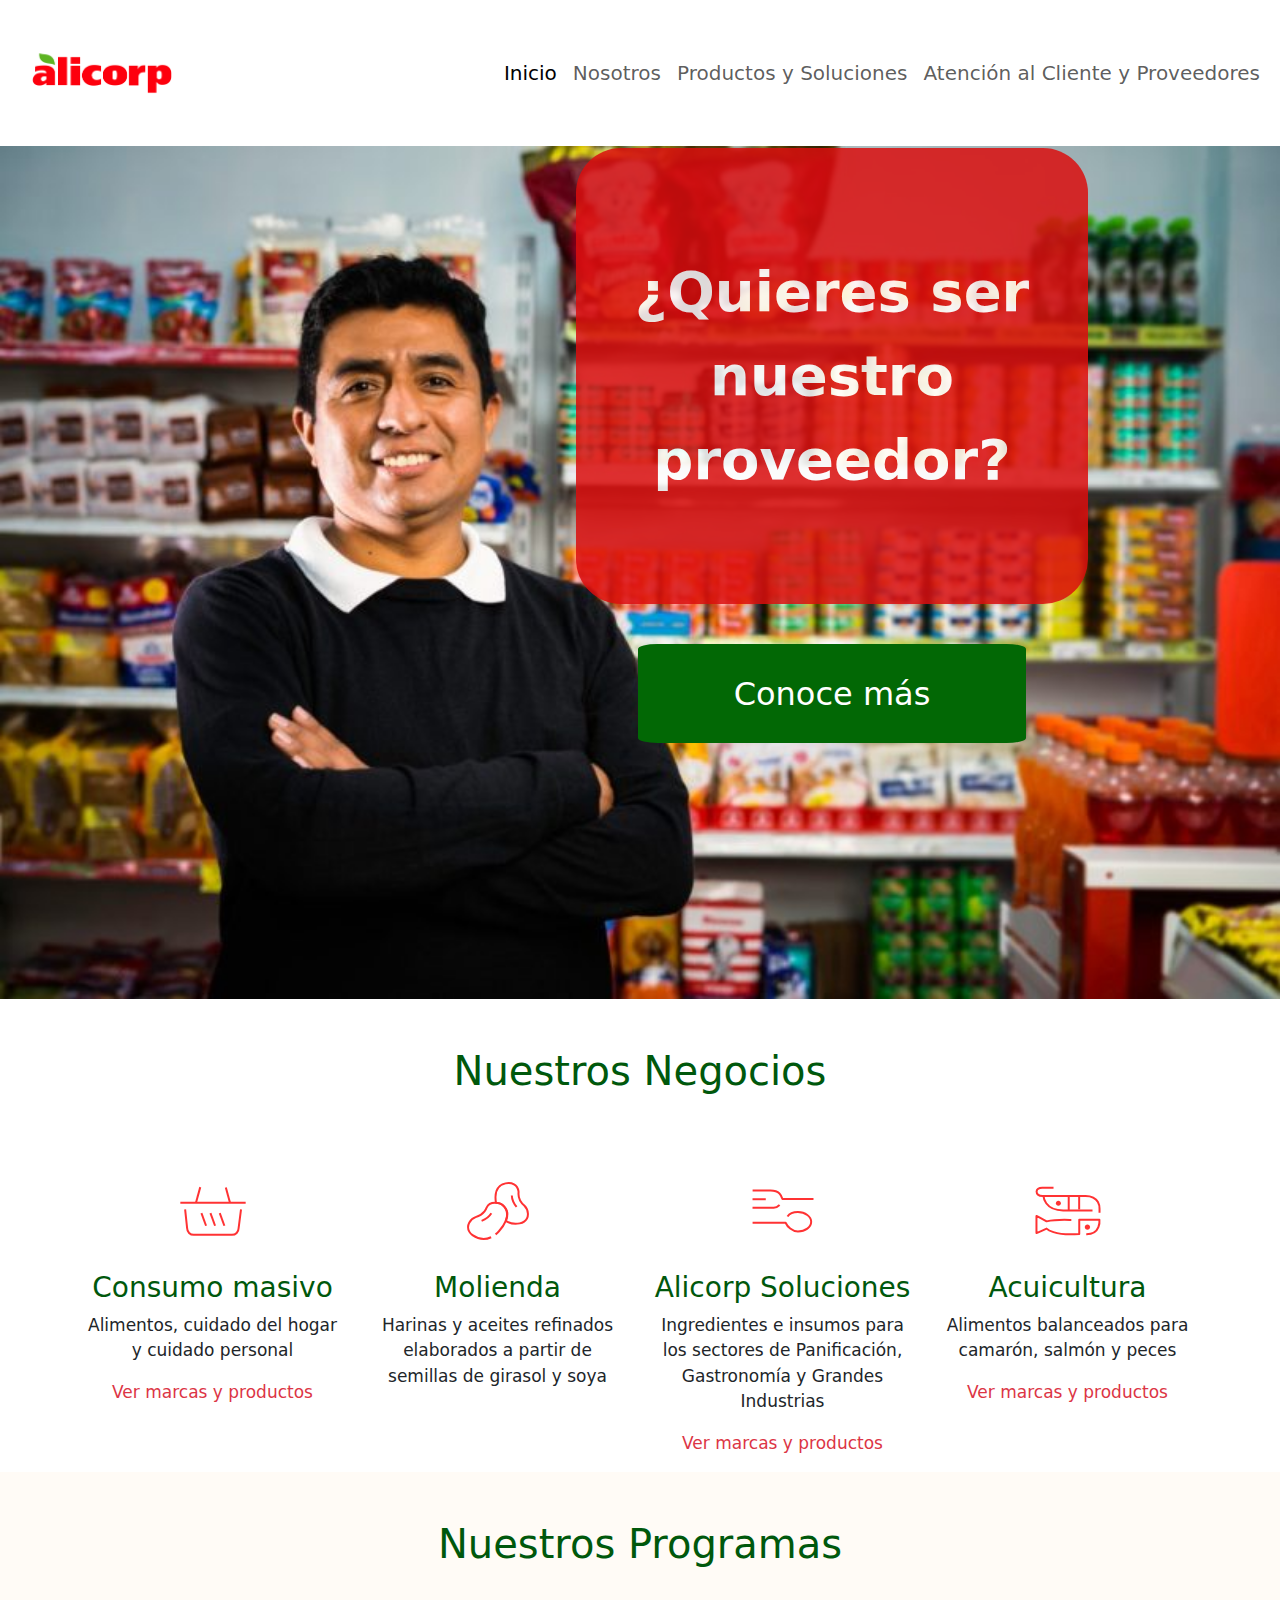
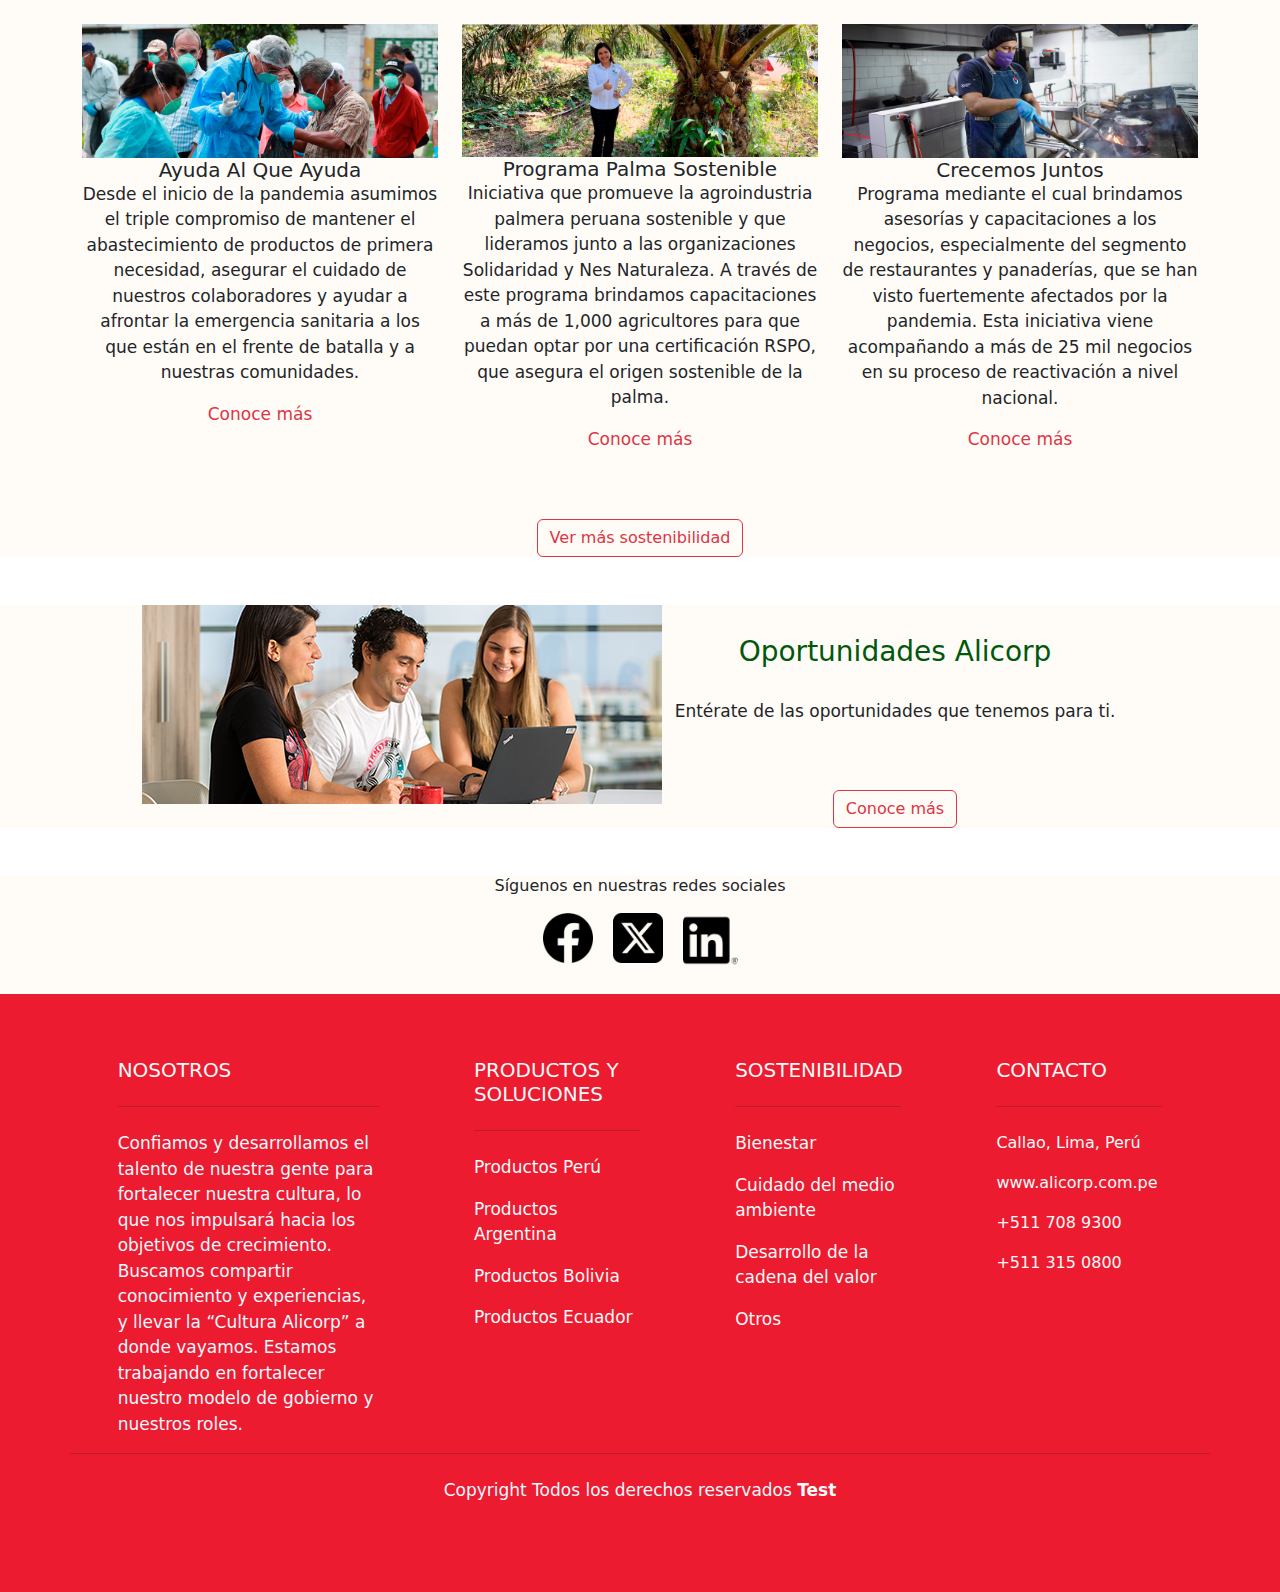
<file: index.html>
<!DOCTYPE html>
<!DOCTYPE html>
<html lang="en">
<head>
    <meta charset="UTF-8">
    <meta name="viewport" content="width=device-width, initial-scale=1.0">
    <title>Document</title>
    <link href="https://cdn.jsdelivr.net/npm/bootstrap@5.3.3/dist/css/bootstrap.min.css" rel="stylesheet" integrity="sha384-QWTKZyjpPEjISv5WaRU9OFeRpok6YctnYmDr5pNlyT2bRjXh0JMhjY6hW+ALEwIH" crossorigin="anonymous">
    <link rel="stylesheet" href="css/inicio.css">
</head>
<body >
   <!------------------ inicio del código de header y barra de navegación --------------------->
<header>
  <nav class="navbar navbar-expand-md"> 
      <div class="container-fluid">

          <!-- Logo de la marca -->
          <a class="navbar-brand" href="index.html">
              <img src="image/logoalicorp.png" alt="Logo Alicorp" width="180px">
          </a>

          <!-- Botón para el menú en dispositivos móviles -->
          <button class="navbar-toggler" type="button" data-bs-toggle="collapse" data-bs-target="#menu" aria-controls="navbarSupportedContent" aria-expanded="false" aria-label="Toggle navigation">
              <span class="navbar-toggler-icon"></span>
          </button>

          <!-- Menú de navegación colapsable -->
          <div class="collapse navbar-collapse" id="menu">
              <ul class="navbar-nav ms-auto">
                  <li class="nav-item"><a class="nav-link active" href="index.html">Inicio</a></li>
                  <li class="nav-item"><a class="nav-link" href="nosotros.html">Nosotros</a></li>
                  <li class="nav-item"><a class="nav-link" href="productos.html">Productos y Soluciones</a></li>
                  <li class="nav-item"><a class="nav-link" href="atencionalcliente.html">Atención al Cliente y Proveedores</a></li>
              </ul>
          </div>
      </div>
  </nav>
</header>
<!------------------ cierre del código de header y barra de navegación ------------------->

<!-------------------- imagen del banner ------------------->
<div class="banner">
  <img src="image/banner1.jpeg" alt="Banner" style="width:100%;">
  <div class="button-container">
      <div class="text-box">
          <p class="button-text">¿Quieres ser nuestro proveedor?</p>
      </div>
      <a href="atencionalcliente.html" class="btn-green">Conoce más</a>
  </div>
</div>
<!-------------------- cierre de imagen del banner ------------------->

<!-------------------- inicio de contenedores de cards de negocios ------------------->
<div class="container text-center">
  <!-- Título de la sección -->
  <div class="row">
      <div class="col m-5">
          <h1 class="title1">Nuestros Negocios</h1>
      </div>
  </div>

  <!-- Cards de negocios -->
  <div class="row">
      <div class="col-xl-3 col-md-6">
          <img src="image/consumomasivo.svg" alt="Consumo masivo" width="120px">
          <h3 class="subtitle">Consumo masivo</h3>
          <p>Alimentos, cuidado del hogar y cuidado personal</p>
          <p><a href="#" class="link-danger link-offset-2 link-underline-opacity-25 link-underline-opacity-100-hover">Ver marcas y productos</a></p>
      </div>
      <div class="col-xl-3 col-md-6">
          <img src="image/molienda.svg" alt="Molienda" width="120px">
          <h3 class="subtitle">Molienda</h3>
          <p>Harinas y aceites refinados elaborados a partir de semillas de girasol y soya</p>
      </div>
      <div class="col-xl-3 col-md-6">
          <img src="image/soluciones.svg" alt="Alicorp Soluciones" width="120px">
          <h3 class="subtitle">Alicorp Soluciones</h3>
          <p>Ingredientes e insumos para los sectores de Panificación, Gastronomía y Grandes Industrias</p>
          <p><a href="#" class="link-danger link-offset-2 link-underline-opacity-25 link-underline-opacity-100-hover">Ver marcas y productos</a></p>
      </div>
      <div class="col-xl-3 col-md-6">
          <img src="image/acuicultura.svg" alt="Acuicultura" width="120px">
          <h3 class="subtitle">Acuicultura</h3>
          <p>Alimentos balanceados para camarón, salmón y peces</p>
          <p><a href="#" class="link-danger link-offset-2 link-underline-opacity-25 link-underline-opacity-100-hover">Ver marcas y productos</a></p>
      </div>
  </div>
</div>
<!-------------------- cierre de contenedores de cards de negocios ------------------->

<!-------------------- inicio de contenedores de cards de programas ------------------->
<section class="values1">
  <div class="container text-center">
      <!-- Título de la sección -->
      <div class="row">
          <div class="col m-5">
              <h1 class="title1">Nuestros Programas</h1>
          </div>
        </div>
  
        <div class="row">
          
          <div class="col-xl-4 col-md-12">
            <img src="image/ayudaalqueayuda.jpg" class="card-img-top" alt="...">
            <div class="card-body">
              <h5 class="card-title">Ayuda Al Que Ayuda</h5>
              <p class="card-text">Desde el inicio de la pandemia asumimos el triple compromiso de mantener el abastecimiento de productos
                de primera necesidad, asegurar el cuidado de nuestros colaboradores y ayudar a afrontar la emergencia
                sanitaria a los que están en el frente de batalla y a nuestras comunidades.</p>
                <p>
                  <a href="#"
                      class="link-danger link-offset-2 link-underline-opacity-25 link-underline-opacity-100-hover">Conoce más</a></p>
            </div>
          </div>
          <div class="col-xl-4 col-md-6">
            <img src="image/palmasostenible2.png" class="card-img-top" alt="..." >
            <div class="card-body">
              <h5 class="card-title">Programa Palma Sostenible</h5>
              <p class="card-text">Iniciativa que promueve la agroindustria palmera peruana sostenible y que lideramos junto a las
                organizaciones Solidaridad y Nes Naturaleza. A través de este programa brindamos capacitaciones a más de
                1,000 agricultores para que puedan optar por una certificación RSPO, que asegura el origen sostenible de
                la palma. </p>
                <p>
                  <a href="#"
                      class="link-danger link-offset-2 link-underline-opacity-25 link-underline-opacity-100-hover">Conoce más</a></p>
            </div>
          </div>
          <div class="col-xl-4 col-md-6">
            <img src="image/crecemosjuntos.png" class="card-img-top" alt="...">
            <div class="card-body">
              <h5 class="card-title">Crecemos Juntos</h5>
              <p class="card-text">Programa mediante el cual brindamos asesorías y capacitaciones a los negocios, especialmente del segmento
                de restaurantes y panaderías, que se han visto fuertemente afectados por la pandemia. Esta iniciativa
                viene acompañando a más de 25 mil negocios en su proceso de reactivación a nivel nacional.</p>
                <p>
                  <a href="#"
                      class="link-danger link-offset-2 link-underline-opacity-25 link-underline-opacity-100-hover">Conoce más</a></p>
            </div>
          </div>
        </div>
      </div>

  </div>
  <center><button type="button" class="btn btn-outline-danger">Ver más sostenibilidad</button></center>
</section>
<!-------------------- cierre de contenedores de cards de programas ------------------->

<!-------------------- inicio de contenedores de oportunidades Alicorp ------------------->
<section class="values1">
  <div class="container text-center">
      <div class="row m-5">
          <div class="col-xl-6 col-ms-12">
              <img src="image/trabajacon nosotros.png" alt="Oportunidades Alicorp">
          </div>
          <div class="col-xl-6 col-ms-12">
              <h3 style="margin: 30px;" class="title1">Oportunidades Alicorp</h3>
              <p>Entérate de las oportunidades que tenemos para ti.</p>
              <button type="button" class="btn btn-outline-danger">Conoce más</button>
          </div>
      </div>
  </div>
</section>
<!-------------------- cierre de contenedores de oportunidades Alicorp ------------------->

<!-------------------- inicio de contenedor de redes sociales ------------------->
<section class="values1">
  <div class="container text-center">
      <div class="row"> 
          <h6>Síguenos en nuestras redes sociales</h6>
      </div>
      <div class="row"> 
          <ul class="rr-ss">
              <li class="list"><img src="image/faceboo.png" alt="Facebook" width="50"></li>
              <li class="list"><img src="image/twitter.png" alt="Twitter" width="50"></li>
              <li class="list"><img src="image/linkedin.png" alt="LinkedIn" width="55"></li>
          </ul>
      </div>
  </div>
</section>
<!-------------------- cierre de contenedor de redes sociales ------------------->

<!-------------------- inicio del código del footer ------------------->
<footer class="text-dark pt-5 pb-4" style="background-color: #ed1b2f;">
  <div class="container text-center text-md-start">
      <div class="row text-center text-md-start">
          <!-- Información sobre la empresa -->
          <div class="col-md-3 col-lg-3 col-xl-3 mx-auto mt-3">
              <h5 class="text-uppercase mb-4 font-weight-bold text-light">Nosotros</h5>
              <hr class="mb-4">
              <p style="color: #f0f8ff;">Confiamos y desarrollamos el talento de nuestra gente para fortalecer nuestra cultura, lo que nos impulsará hacia los objetivos de crecimiento. Buscamos compartir conocimiento y experiencias, y llevar la “Cultura Alicorp” a donde vayamos. Estamos trabajando en fortalecer nuestro modelo de gobierno y nuestros roles.</p>
          </div>

          <!-- Productos y soluciones -->
          <div class="col-md-2 col-lg-2 col-xl-2 mx-auto mt-3">
              <h5 class="text-uppercase mb-4 font-weight-bold text-light">Productos y Soluciones</h5>
              <hr class="mb-4">
              <p><a href="#" class="text-light">Productos Perú</a></p>
              <p><a href="#" class="text-light">Productos Argentina</a></p>
              <p><a href="#" class="text-light">Productos Bolivia</a></p>
              <p><a href="#" class="text-light">Productos Ecuador</a></p>
          </div>

          <!-- Sostenibilidad -->
          <div class="col-md-2 col-lg-2 col-xl-2 mx-auto mt-3">
              <h5 class="text-uppercase mb-4 font-weight-bold text-light">Sostenibilidad</h5>
              <hr class="mb-4">
              <p><a href="#" class="text-light">Bienestar</a></p>
              <p><a href="#" class="text-light">Cuidado del medio ambiente</a></p>
              <p><a href="#" class="text-light">Desarrollo de la cadena del valor</a></p>
              <p><a href="#" class="text-light">Otros</a></p>
          </div>

          <!-- Información de contacto -->
          <div class="col-md-2 col-lg-2 col-xl-2 mx-auto mt-3">
              <h5 class="text-uppercase mb-4 font-weight-bold text-light">Contacto</h5>
              <hr class="mb-4">
              <p><li class="fas fa-home me-3 text-light">Callao, Lima, Perú</li></p>
              <p><li class="fas fa-home me-3 text-light">www.alicorp.com.pe</li></p>
              <p><li class="fas fa-home me-3 text-light">+511 708 9300</li></p>
              <p><li class="fas fa-home me-3 text-light">+511 315 0800</li></p>
          </div> 

          <hr class="mb-4">

          <!-- derechos de autor -->
          <div class="text-center mb-2">
              <p style="color: #f0f8ff;">
                  Copyright Todos los derechos reservados
                  <a href="#"> <strong class="text-light">Test</strong></a>
              </p>
          </div>

          <!-- Redes sociales -->
          <div class="text-center">
              <ul class="list-unstyled list-inline">
                  <li class="list-inline-item"><a href="#" class="text-dark"><i class="fab fa-facebook"></i></a></li>
                  <li class="list-inline-item"><a href="#" class="text-dark"><i class="fab fa-twitter"></i></a></li>
                  <li class="list-inline-item"><a href="#" class="text-dark"><i class="fab fa-google-plus"></i></a></li>
                  <li class="list-inline-item"><a href="#" class="text-dark"><i class="fab fa-linkedin-in"></i></a></li>
                  <li class="list-inline-item"><a href="#" class="text-dark"><i class="fab fa-youtube"></i></a></li>
              </ul>
          </div>
      </div>
  </div>
</footer>
<!-------------------- cierre del código del footer ------------------->


               
    <!-------------------- fin del código del footer ------------------->

    <script src="https://cdn.jsdelivr.net/npm/bootstrap@5.3.3/dist/js/bootstrap.bundle.min.js" integrity="sha384-YvpcrYf0tY3lHB60NNkmXc5s9fDVZLESaAA55NDzOxhy9GkcIdslK1eN7N6jIeHz" crossorigin="anonymous"></script>    
</body>
</html>
</file>
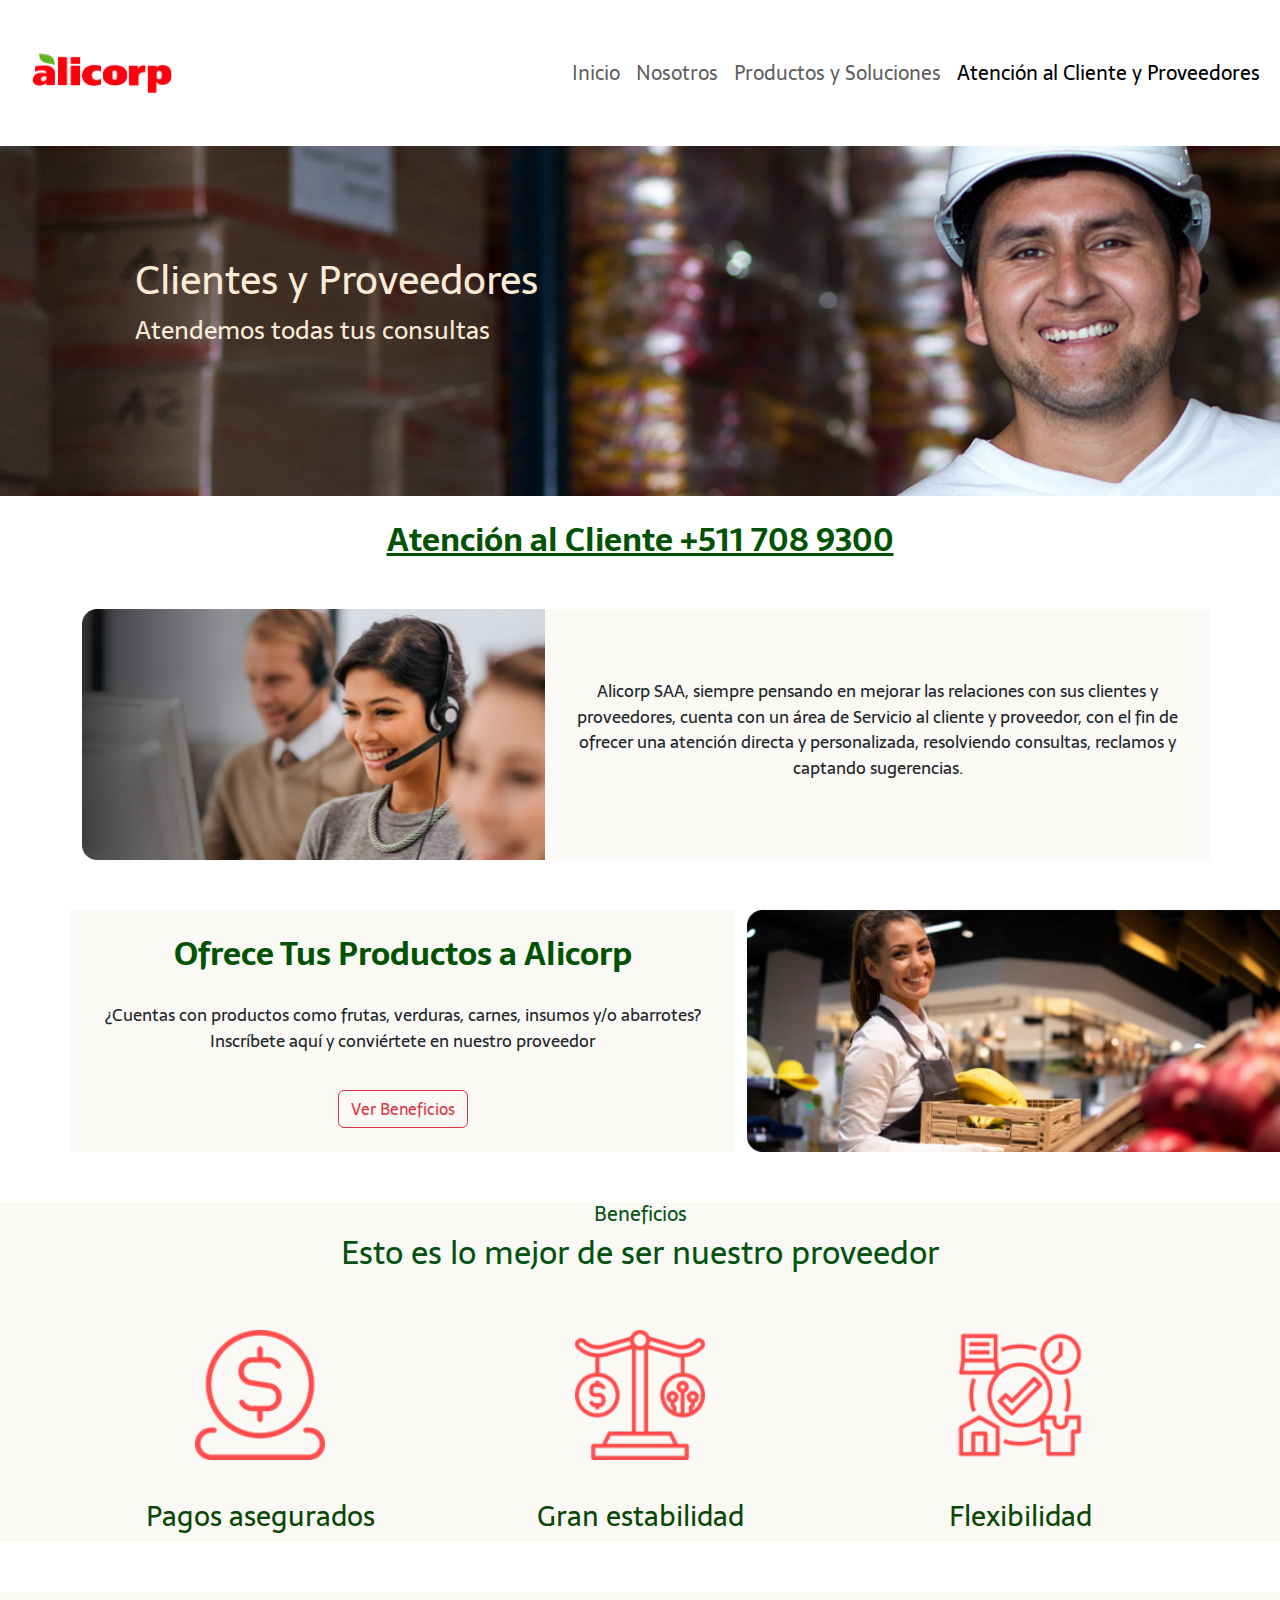
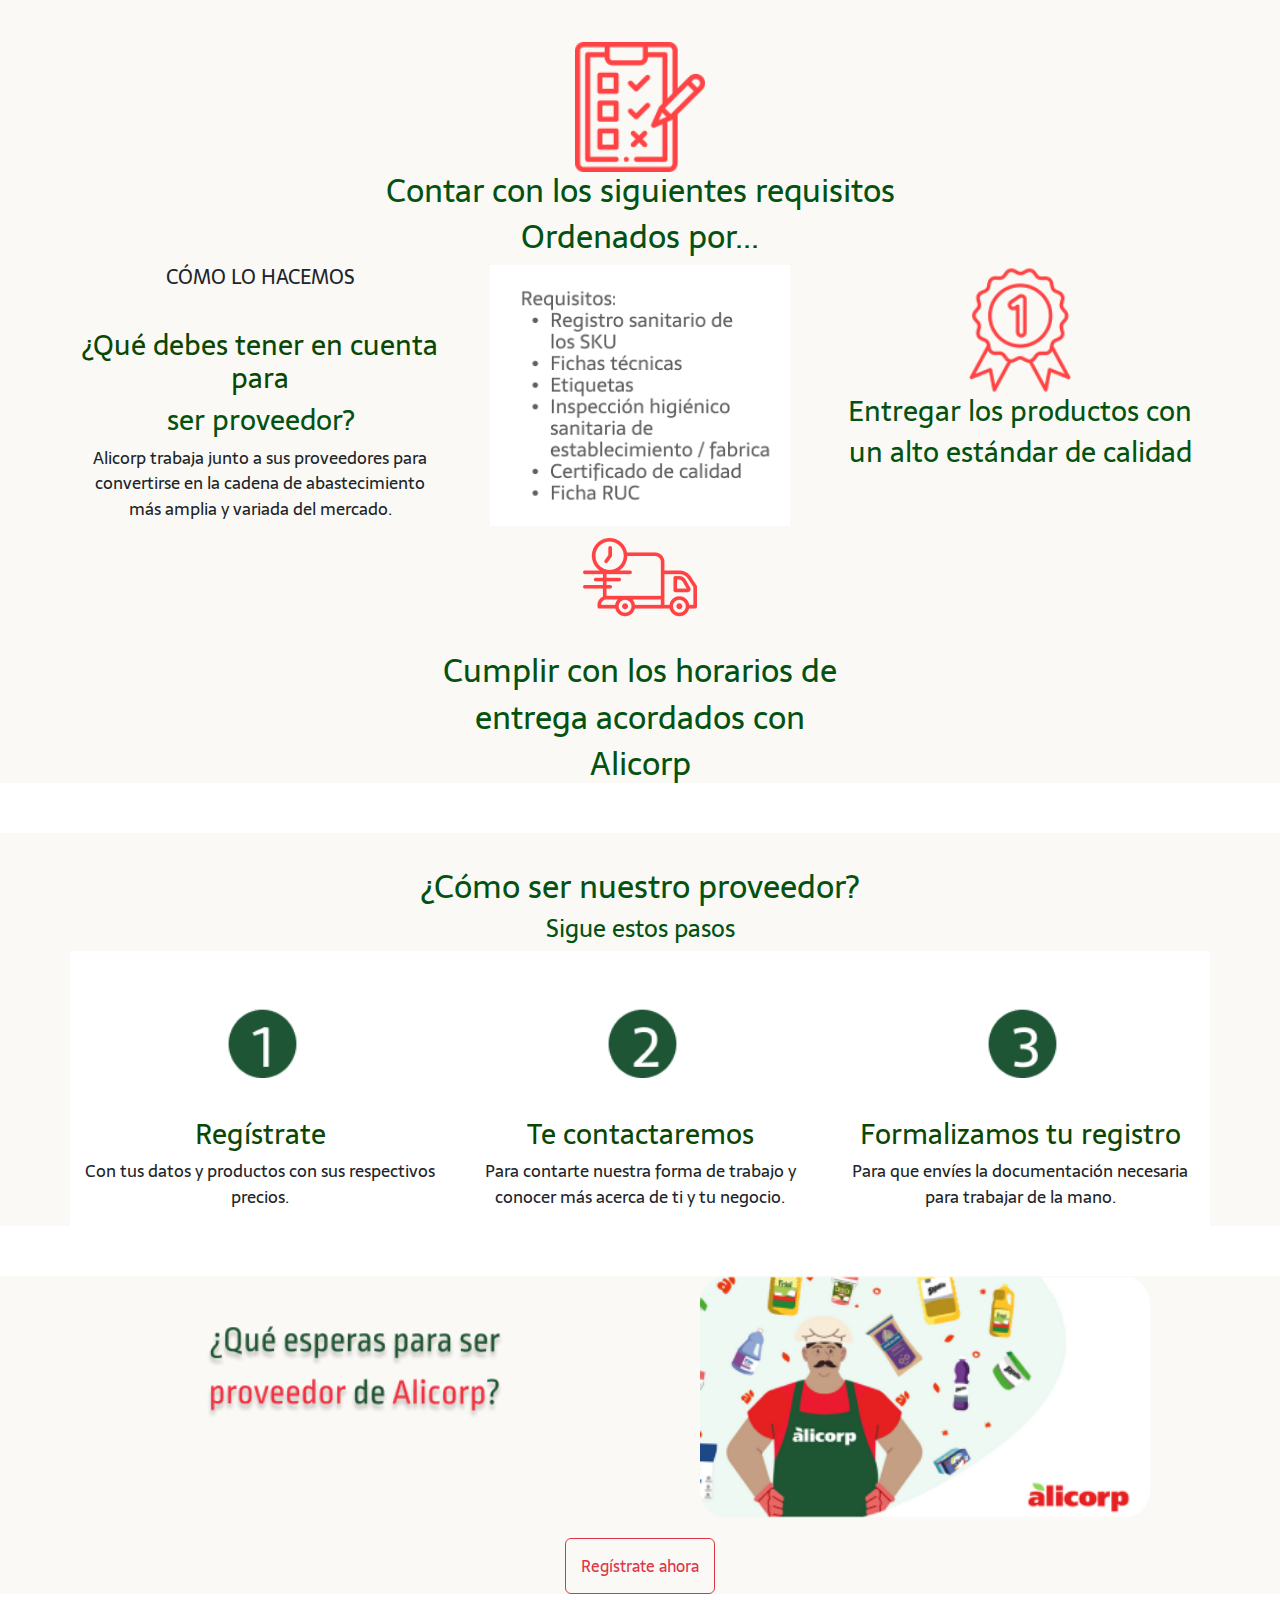
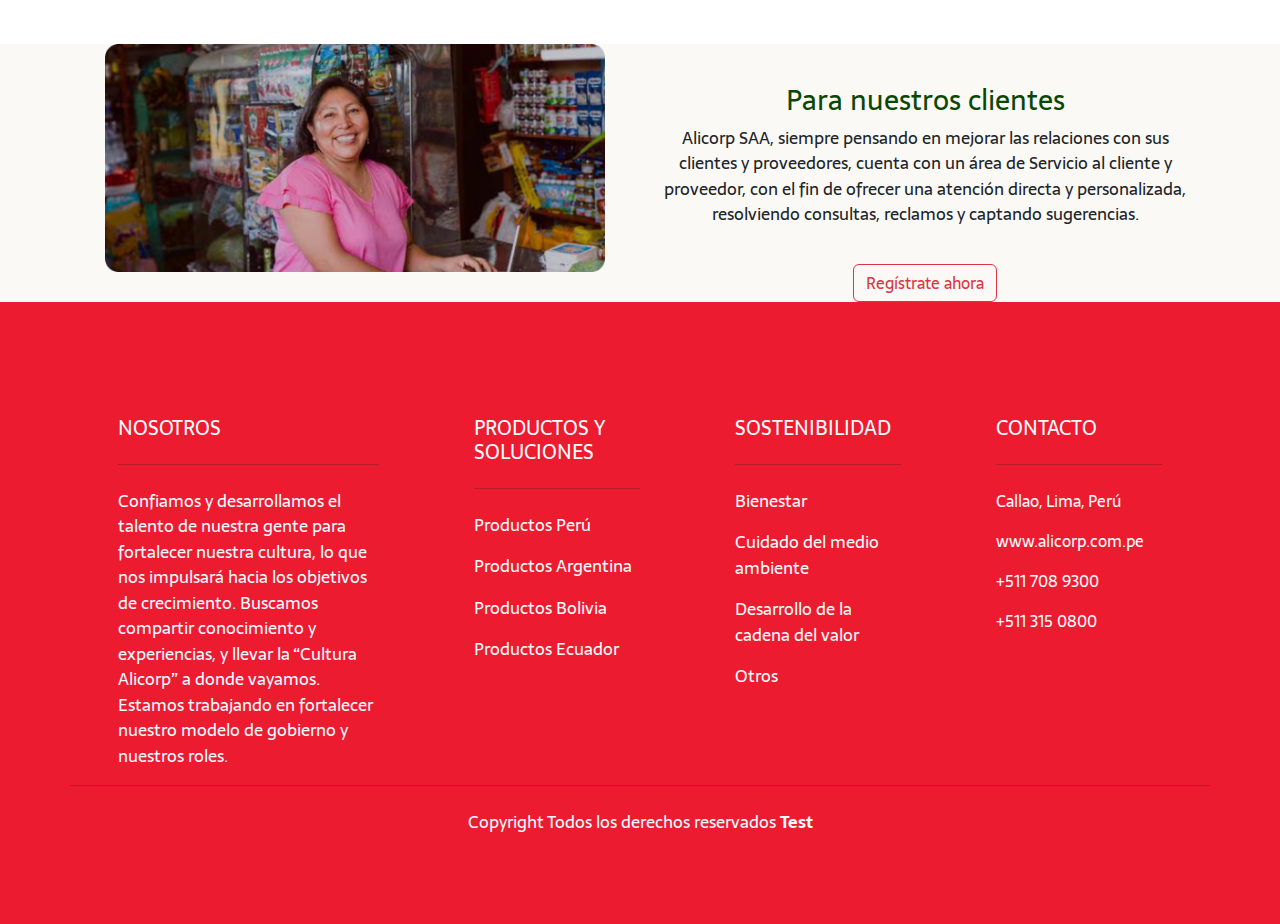
<file: atencionalcliente.html>
<!DOCTYPE html>
<html lang="es">
<head>
    <meta charset="UTF-8">
    <meta name="viewport" content="width=device-width, initial-scale=1.0">
    <title>Document</title>
    <link href="https://cdn.jsdelivr.net/npm/bootstrap@5.3.3/dist/css/bootstrap.min.css" rel="stylesheet" integrity="sha384-QWTKZyjpPEjISv5WaRU9OFeRpok6YctnYmDr5pNlyT2bRjXh0JMhjY6hW+ALEwIH" crossorigin="anonymous">
    <link rel="stylesheet" href="css/atencion.css">
</head>
<body>

  <!------------------ Inicio del código de header y barra de navegación --------------------->
<nav class="navbar navbar-expand-md"> 
  <div class="container-fluid">

      <!-- Logo de la página, afectado por el estilo .navbar-brand en el CSS -->
      <a class="navbar-brand" href="index.html" class="image-logo">
          <img src="image/logoalicorp.png" class="image-logo" alt="Logo Alicorp" width="180px">
      </a>

      <!-- Botón para colapsar el menú en dispositivos móviles -->
      <button class="navbar-toggler" type="button" data-bs-toggle="collapse" data-bs-target="#menu" aria-controls="navbarSupportedContent" aria-expanded="false" aria-label="Toggle navigation">
          <span class="navbar-toggler-icon"></span>
      </button>

      <!-- Menú de navegación, afectado por el estilo .navbar-nav en el CSS -->
      <div class="collapse navbar-collapse" id="menu">
          <ul class="navbar-nav ms-auto">
              <!-- Enlaces de navegación, afectados por el estilo .nav-link en el CSS -->
              <li class="nav-item"><a class="nav-link" href="index.html">Inicio</a></li>
              <li class="nav-item"><a class="nav-link" href="nosotros.html">Nosotros</a></li>
              <li class="nav-item"><a class="nav-link" href="productos.html">Productos y Soluciones</a></li>
              <li class="nav-item"><a class="nav-link active" href="atencionalcliente.html">Atención al Cliente y Proveedores</a></li>
          </ul>
      </div>
  </div>
</nav>
<!------------------ Fin del código de header y barra de navegación --------------------->

<!------------------ Inicio del banner principal --------------------->
<div class="banner">
  <div class="banner-text">
      <h1>Clientes y Proveedores</h1>
      <span>Atendemos todas tus consultas</span>
  </div>
</div>  
<!------------------ Fin del banner principal ---------------------->

<!------------------ Información de contacto --------------------->
<h2 class="titlea">Atención al Cliente  +511 708 9300</h2>
<!------------------ Fin de la información de contacto ---------------------->

<!------------------ Inicio de la sección de atención al cliente --------------------->
<div class="container text-center">
  <div class="row">
      <div class="col-sm-5" style="background-color: #ffffff;">
          <img src="image/atencionalclienteimg1.png" alt="Imagen de atención al cliente" width="550">
      </div>
      <div class="col-sm-7" style="background-color: #FAF9F5;">
          <p class="text1">Alicorp SAA, siempre pensando en mejorar las relaciones con sus clientes y proveedores, cuenta con un área de Servicio al cliente y proveedor, con el fin de ofrecer una atención directa y personalizada, resolviendo consultas, reclamos y captando sugerencias.</p>
      </div>
  </div>
</div>
<!------------------ Fin de la sección de atención al cliente ---------------------->

<!------------------ Inicio de la sección de oferta para proveedores --------------------->
<div class="container text-center">
  <div class="row">
      <div class="col-xl-7 col-ms-12" style="background-color: #FAF9F5;">
          <h2 class="titleb">Ofrece Tus Productos a Alicorp</h2>
          <p class="text2">¿Cuentas con productos como frutas, verduras, carnes, insumos y/o abarrotes? Inscríbete aquí y conviértete en nuestro proveedor</p>
          <button type="button" class="btn btn-outline-danger">Ver Beneficios</button>
      </div>
      <div class="col-xl-5 col-ms-12">
          <img src="image/atencionclienteimg2.png" alt="Imagen de oferta para proveedores" width="550">
      </div>
  </div>
</div>
<!------------------ Fin de la sección de oferta para proveedores ---------------------->

<!------------------ Inicio de la sección de beneficios --------------------->
<section style="background-color: #FAF9F5;">
  <div class="container text-center">
      <div class="row">
          <h5 style="color: #085515;">Beneficios</h5>
          <h2 style="color: #035210;">Esto es lo mejor de ser nuestro proveedor</h2>
          <div class="col-sm-4" style="background-color: #FAF9F5;">
              <img src="image/icon1.png" alt="Beneficio pagos asegurados" width="130px" class="icon1">
              <h3 class="subtitle1">Pagos asegurados</h3>
          </div>
          <div class="col-sm-4">
              <img src="image/icon2.png" alt="Beneficio gran estabilidad" width="130px" class="icon1">
              <h3 class="subtitle1">Gran estabilidad</h3>
          </div>
          <div class="col-sm-4">
              <img src="image/icon3.png" alt="Beneficio flexibilidad" width="130px" class="icon1">
              <h3 class="subtitle1">Flexibilidad</h3>
          </div>
      </div>
  </div>
</section>
<!------------------ Fin de la sección de beneficios ---------------------->

<!------------------ Inicio de la sección de requisitos --------------------->
<section style="background-color: #FAF9F5;">
  <div class="container text-center">
      <div class="row">
          <center><img src="image/icon4.png" alt="Icono requisitos" class="logo-atencion" width="130px"></center>
          <h2 style="color: #035210;">Contar con los siguientes requisitos</h2>
          <h2 style="color: #035210;">Ordenados por...</h2>
          <div class="col-sm-4" style="background-color: #FAF9F5;">
              <h5>CÓMO LO HACEMOS</h5>
              <h3 class="subtitle1">¿Qué debes tener en cuenta para</h3>
              <h3 style="color: #035210;">ser proveedor?</h3>
              <p>Alicorp trabaja junto a sus proveedores para convertirse en la cadena de abastecimiento más amplia y variada del mercado.</p>
          </div>
          <div class="col-sm-4">
              <img src="image/requisitos.png" alt="Imagen requisitos" width="300px">
          </div>
          <div class="col-sm-4">
              <img src="image/icon5.png" alt="Icono requisitos" width="130px">
              <h3 style="color: #035210;">Entregar los productos con</h3>
              <h3 style="color: #035210;">un alto estándar de calidad</h3>
          </div>
      </div>
      <center><img src="image/icon6.png" alt="Icono requisitos adicional"></center>
      <h2 style="color: #035210;">Cumplir con los horarios de</h2>
      <h2 style="color: #035210;">entrega acordados con</h2>
      <h2 style="color: #035210;">Alicorp</h2>
  </div>
</section>
<!------------------ Fin de la sección de requisitos ---------------------->

<!------------------ Inicio de la sección de cómo ser proveedor --------------------->
<section class="container-fluid" style="background-color: #FAF9F5;">
  <div class="container text-center">
      <div class="row">
          <h2 class="subtitle2" style="color: #035210;">¿Cómo ser nuestro proveedor?</h2>
          <h4 style="color: #035210;">Sigue estos pasos</h4>
          <div class="col-sm-4" style="background-color: #ffffff;">
              <img src="image/number1.png" alt="Paso 1" width="80px" class="icon1">
              <h3 class="subtitle1">Regístrate</h3>
              <p>Con tus datos y productos con sus respectivos precios.</p>
          </div>
          <div class="col-sm-4" style="background-color: #ffffff;">
              <img src="image/number2.png" alt="Paso 2" width="80px" class="icon1">
              <h3 class="subtitle1">Te contactaremos</h3>
              <p>Para contarte nuestra forma de trabajo y conocer más acerca de ti y tu negocio.</p>
          </div>
          <div class="col-sm-4" style="background-color: #ffffff;">
              <img src="image/number3.png" alt="Paso 3" width="80px" class="icon1">
              <h3 class="subtitle1">Formalizamos tu registro</h3>
              <p>Para que envíes la documentación necesaria para trabajar de la mano.</p>
          </div>
      </div>
  </div>
</section>
<!------------------ Fin de la sección de cómo ser proveedor ---------------------->

<!------------------ Inicio de la sección de llamada a la acción --------------------->
<section style="background-color: #FAF9F5;">
  <div class="container text-center">
      <div class="row">
          <div class="col-xl-6 col-ms-12">
              <img style="margin: 50px;" src="image/¿Qué esperas para ser proveedor de Alicorp_.png" alt="Llamada a la acción" width="300px">
          </div>
          <div class="col-xl-6 col-ms-12">
              <img src="image/banner señor.png" alt="Banner llamado a la acción" width="450">
          </div>
      </div>
      <button style="padding: 15px;" type="button" class="btn btn-outline-danger">Regístrate ahora</button>
  </div>
</section>
<!------------------ Fin de la sección de llamada a la acción ---------------------->

<!------------------ Inicio de la sección final de atención al cliente --------------------->
<section style="background-color: #FAF9F5;">
  <div class="container text-center">
      <div class="row">
          <div class="col-xl-6 col-ms-12">
              <img src="image/ultimo icono.png" alt="Imagen final de atención al cliente" width="500px">
          </div>
          <div class="col-xl-6 col-ms-12">
              <h3 class="subtitle1">Para nuestros clientes</h3>
              <p>Alicorp SAA, siempre pensando en mejorar las relaciones con sus clientes y proveedores, cuenta con un área de Servicio al cliente y proveedor, con el fin de ofrecer una atención directa y personalizada, resolviendo consultas, reclamos y captando sugerencias.</p>
              <button type="button" class="btn btn-outline-danger">Regístrate ahora</button>
          </div>
      </div>
  </div>
</section>
<!------------------ Fin de la sección final de atención al cliente ---------------------->

<!------------------ Inicio del footer --------------------->
<footer class="text-dark pt-5 pb-4" style="background-color: #ed1b2f;">
  <div class="container text-center text-md-start">
      <div class="row text-center text-md-start">
          <!-- Sección de información sobre la empresa -->
          <div class="col-md-3 col-lg-3 col-xl-3 mx-auto mt-3">
              <h5 class="text-uppercase mb-4 font-weight-bold text-light">Nosotros</h5>
              <hr class="mb-4">
              <p style="color: #f0f8ff;">Confiamos y desarrollamos el talento de nuestra gente para fortalecer nuestra cultura, lo que nos impulsará hacia los objetivos de crecimiento. Buscamos compartir conocimiento y experiencias, y llevar la “Cultura Alicorp” a donde vayamos. Estamos trabajando en fortalecer nuestro modelo de gobierno y nuestros roles.</p>
          </div>

          <!-- Sección de productos y soluciones -->
          <div class="col-md-2 col-lg-2 col-xl-2 mx-auto mt-3">
              <h5 class="text-uppercase mb-4 font-weight-bold text-light">Productos y Soluciones</h5>
              <hr class="mb-4">
              <p><a href="#" class="text-light">Productos Perú</a></p>
              <p><a href="#" class="text-light">Productos Argentina</a></p>
              <p><a href="#" class="text-light">Productos Bolivia</a></p>
              <p><a href="#" class="text-light">Productos Ecuador</a></p>
          </div>

          <!-- Sección de sostenibilidad -->
          <div class="col-md-2 col-lg-2 col-xl-2 mx-auto mt-3">
              <h5 class="text-uppercase mb-4 font-weight-bold text-light">Sostenibilidad</h5>
              <hr class="mb-4">
              <p><a href="#" class="text-light">Bienestar</a></p>
              <p><a href="#" class="text-light">Cuidado del medio ambiente</a></p>
              <p><a href="#" class="text-light">Desarrollo de la cadena del valor</a></p>
              <p><a href="#" class="text-light">Otros</a></p>
          </div>

          <!-- Sección de contacto -->
          <div class="col-md-2 col-lg-2 col-xl-2 mx-auto mt-3">
              <h5 class="text-uppercase mb-4 font-weight-bold text-light">Contacto</h5>
              <hr class="mb-4">
              <p><li class="fas fa-home me-3 text-light">Callao, Lima, Perú</li></p>
              <p><li class="fas fa-home me-3 text-light">www.alicorp.com.pe</li></p>
              <p><li class="fas fa-home me-3 text-light">+511 708 9300</li></p>
              <p><li class="fas fa-home me-3 text-light">+511 315 0800</li></p>
          </div> 

          <hr class="mb-4">

          <!-- Sección de derechos de autor y redes sociales -->
          <div class="text-center mb-2">
              <p style="color: #f0f8ff;">
                  Copyright Todos los derechos reservados
                  <a href="#"><strong class="text-light">Test</strong></a>
              </p>
          </div>

          <div class="text-center">
              <ul class="list-unstyled list-inline">
                  <li class="list-inline-item"><a href="#" class="text-dark"><i class="fab fa-facebook"></i></a></li>
                  <li class="list-inline-item"><a href="#" class="text-dark"><i class="fab fa-twitter"></i></a></li>
                  <li class="list-inline-item"><a href="#" class="text-dark"><i class="fab fa-google-plus"></i></a></li>
                  <li class="list-inline-item"><a href="#" class="text-dark"><i class="fab fa-linkedin-in"></i></a></li>
                  <li class="list-inline-item"><a href="#" class="text-dark"><i class="fab fa-youtube"></i></a></li>
              </ul>
          </div>
      </div>
  </div>
</footer>
<!------------------ Fin del footer ---------------------->


      
    <script src="https://cdn.jsdelivr.net/npm/bootstrap@5.3.3/dist/js/bootstrap.bundle.min.js" integrity="sha384-YvpcrYf0tY3lHB60NNkmXc5s9fDVZLESaAA55NDzOxhy9GkcIdslK1eN7N6jIeHz" crossorigin="anonymous"></script>
</body>
</html>
</file>
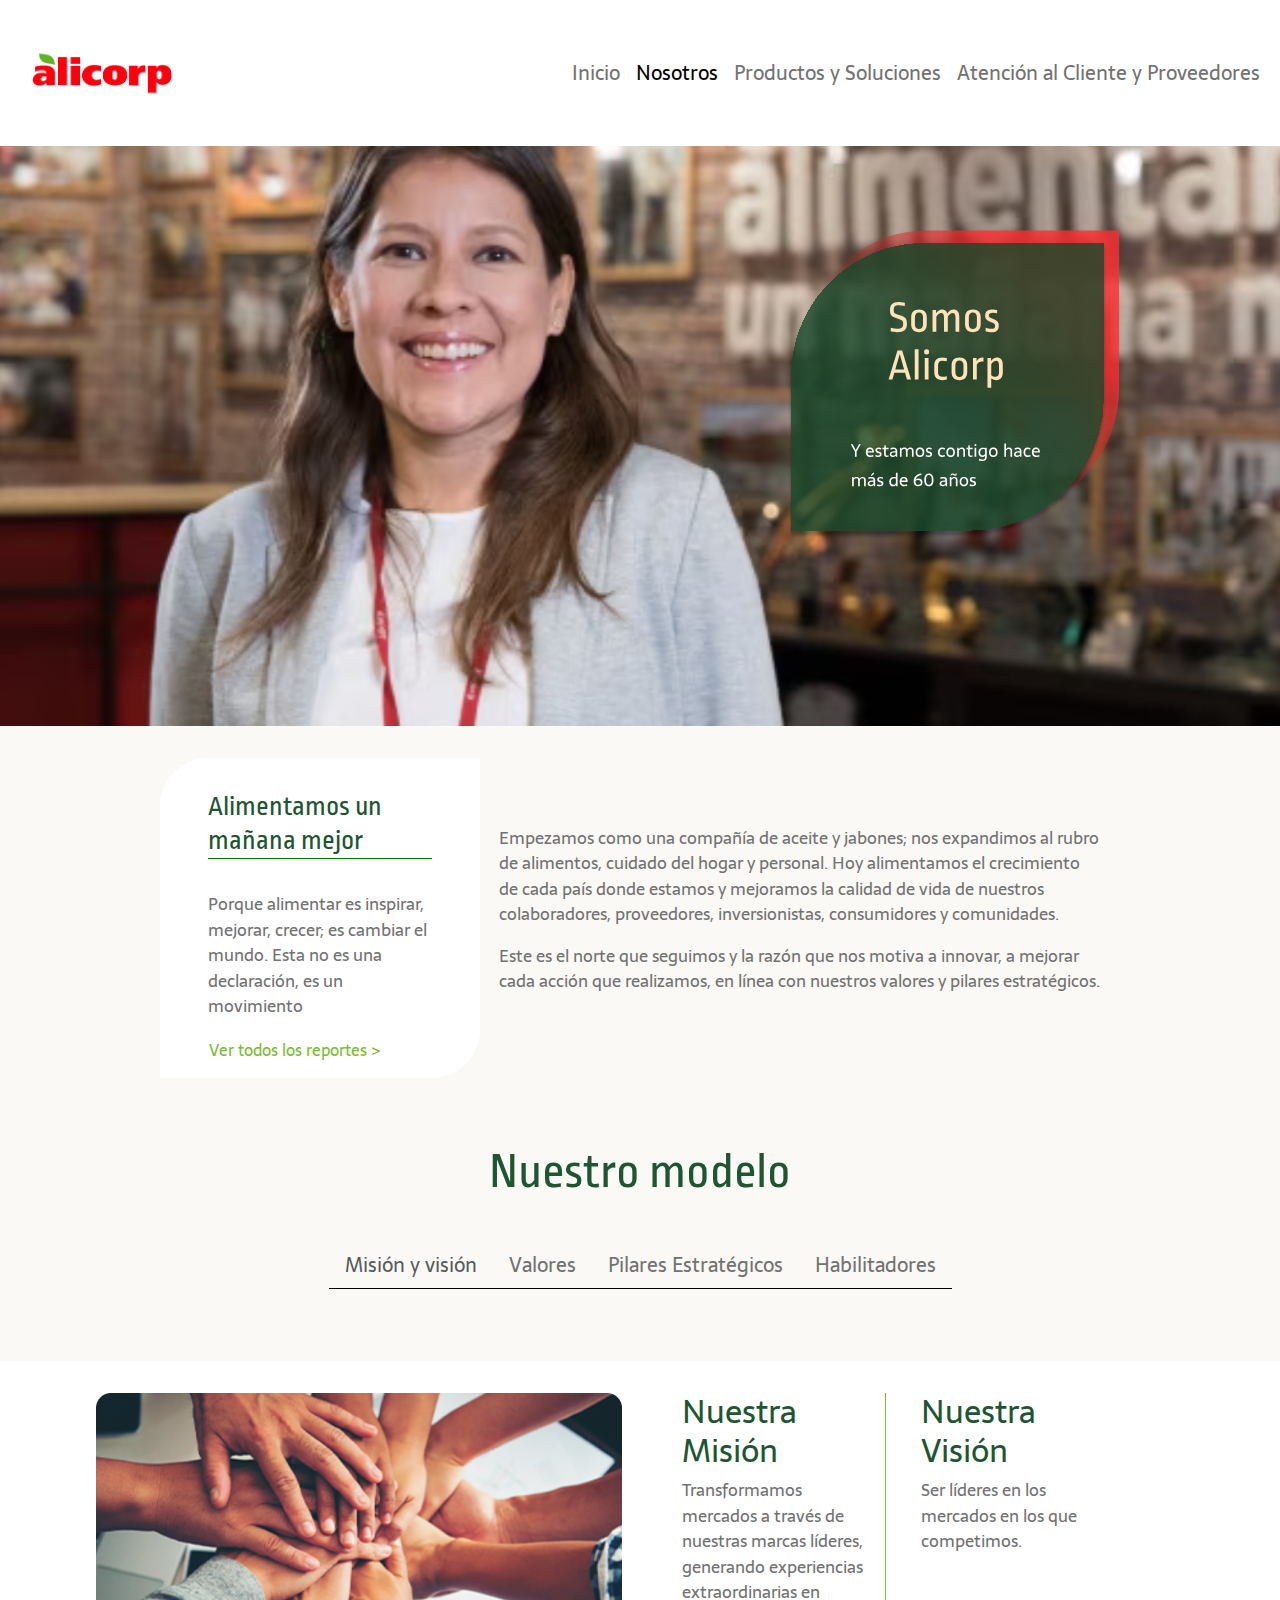
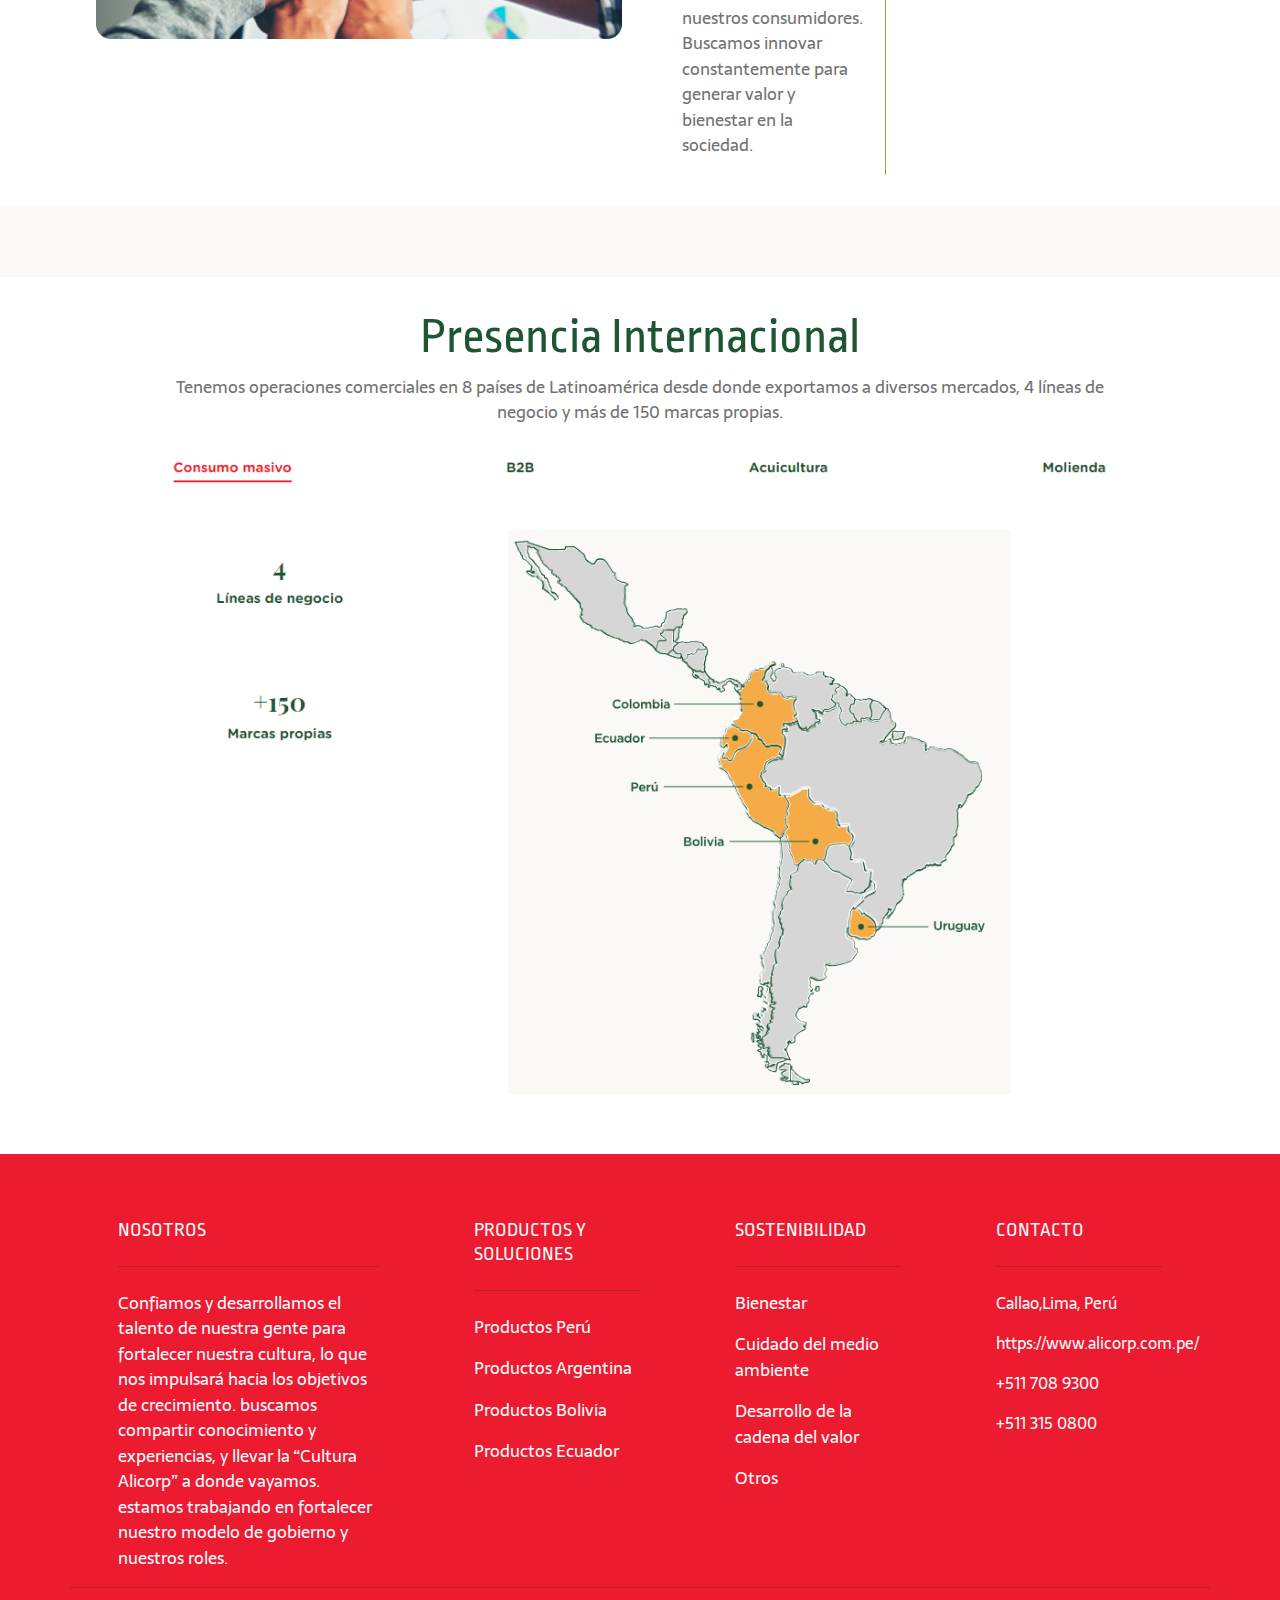
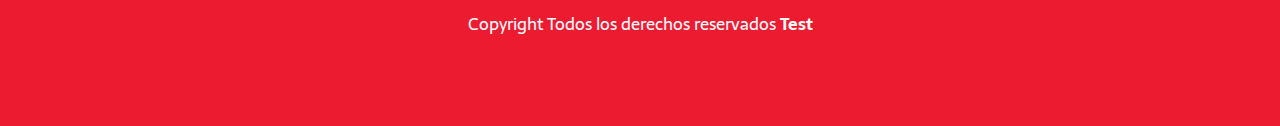
<file: nosotros.html>
<!DOCTYPE html>
<html lang="es">

<head>
    <meta charset="UTF-8">
    <meta name="viewport" content="width=device-width, initial-scale=1.0">
    <title>Nosotros</title>
    <link href="https://cdn.jsdelivr.net/npm/bootstrap@5.3.3/dist/css/bootstrap.min.css" rel="stylesheet"
        integrity="sha384-QWTKZyjpPEjISv5WaRU9OFeRpok6YctnYmDr5pNlyT2bRjXh0JMhjY6hW+ALEwIH" crossorigin="anonymous">
    <link rel="preconnect" href="https://fonts.googleapis.com">
    <link rel="preconnect" href="https://fonts.gstatic.com" crossorigin>
    <link
        href="https://fonts.googleapis.com/css2?family=Roboto:ital,wght@0,100;0,300;0,400;0,500;0,700;0,900;1,100;1,300;1,400;1,500;1,700;1,900&display=swap"
        rel="stylesheet">
    <link rel="stylesheet" href="css/nosotros.css">
</head>


<body>
 <!------------------ inicio del código de header y barra de navegación --------------------->
    <nav class="navbar navbar-expand-md" style="background-color: #ffffff;"> 
        <div class="container-fluid">
            <!-- Logo de la página, afectado por el estilo .navbar-brand en el CSS -->
            <a class="navbar-brand" href="index.html" class="image-logo">
                <img src="image/logoalicorp.png" class="image-logo" alt="" width="180px">
            </a>
            <!-- Botón para colapsar el menú en dispositivos móviles -->
            <button class="navbar-toggler" type="button" data-bs-toggle="collapse" data-bs-target="#menu" aria-controls="navbarSupportedContent" aria-expanded="false" aria-label="Toggle navigation">
                <span class="navbar-toggler-icon"></span>
            </button>
            <!-- Menú de navegación, afectado por el estilo .navbar-nav en el CSS -->
            <div class="collapse navbar-collapse" id="menu">
                <ul class="navbar-nav ms-auto">
                    <!-- Enlaces de navegación, afectados por el estilo .nav-link en el CSS -->
                    <li class="nav-item"><a class="nav-link" href="index.html">Inicio</a></li>
                    <li class="nav-item"><a class="nav-link active" href="nosotros.html">Nosotros</a></li>
                    <li class="nav-item"><a class="nav-link" href="productos.html">Productos y Soluciones</a></li>
                    <li class="nav-item"><a class="nav-link" href="atencionalcliente.html">Atención al Cliente y Proveedores</a></li>
                </ul>
            </div>
        </div>
    </nav>
    <!-- Banner de la página, afectado por el estilo img en el CSS -->
    <img width="100%" src="image/BannerNosotros.svg" alt="" width="100%">
    <!-------------------- cierre del código de header y barra de navegación ------------------->

    <!-- Sección de información, afectada por el estilo .information-section y sus sub-clases en el CSS -->
    <section>
        <main class="information-section">
            <div class="information-section__left">
                <!-- card, afectada por el estilo .card en el CSS -->
                <div class="card">
                    <div class="card-body">
                        <h4 class="card-title">Alimentamos un mañana mejor</h4>
                        <p class="card-text">
                            <br>
                            Porque alimentar es inspirar, mejorar, crecer; es cambiar el mundo. Esta no es una declaración, es un movimiento
                        </p>
                        <a href="#" class="btn">Ver todos los reportes > </a>
                    </div>
                </div>
            </div>
            <div class="information-section__right">
                <p>
                    Empezamos como una compañía de aceite y jabones; nos expandimos al rubro de alimentos, cuidado del hogar y personal. Hoy alimentamos el crecimiento de cada país donde estamos y mejoramos la calidad de vida de nuestros colaboradores, proveedores, inversionistas, consumidores y comunidades.
                </p>
                <p>
                    Este es el norte que seguimos y la razón que nos motiva a innovar, a mejorar cada acción que realizamos, en línea con nuestros valores y pilares estratégicos.
                </p>
            </div>
        </main>
    </section>

    <!-- Sección del modelo, afectada por el estilo .model-section y sus sub-clases en el CSS -->
    <section>
        <main class="model-section">
            <h1 class="text-center"> Nuestro modelo</h1>
            <ul class="nav justify-content-center">
                <!-- Ítems de navegación, afectados por el estilo .nav-item y .nav-link en el CSS -->
                <li class="nav-item">
                    <a class="nav-link disabled" aria-disabled="true">Misión y visión</a>
                </li>
                <li class="nav-item">
                    <a class="nav-link active" aria-current="page" href="#">Valores</a>
                </li>
                <li class="nav-item">
                    <a class="nav-link" href="#">Pilares Estratégicos</a>
                </li>
                <li class="nav-item">
                    <a class="nav-link" href="#">Habilitadores</a>
                </li>
            </ul>
        </main>
    </section>

    <!-- Sección FODA, afectada por el estilo .foda, .foda-section, .foda-parts y sus sub-clases en el CSS -->
    <section class="foda">
        <main class="foda-section">
            <div class="img-section">
                <!-- Imagen dentro de la sección FODA, afectada por el estilo img en el CSS -->
                <img src="image/mision.png" alt="...">
            </div>
            <div class="foda-parts">
                <div class="first-part">
                    <h2>Nuestra Misión</h2>
                    <p>
                        Transformamos mercados a través de nuestras marcas líderes, generando experiencias extraordinarias en nuestros consumidores. Buscamos innovar constantemente para generar valor y bienestar en la sociedad.
                    </p>
                </div>
                <div class="second-part">
                    <h2>Nuestra Visión</h2>
                    <p>Ser líderes en los mercados en los que competimos.</p>
                </div>
            </div>
        </main>
    </section>

    <!-- Sección Internacional, afectada por el estilo .international en el CSS -->
    <section style="background-color: #ffffff;">
        <main class="international">
            <h1 class="text-center">Presencia Internacional</h1>
            <p>
                Tenemos operaciones comerciales en 8 países de Latinoamérica desde donde exportamos a diversos mercados, 4 líneas de negocio y más de 150 marcas propias.
            </p>
            <!-- Imagen dentro de la sección internacional, afectada por el estilo img en el CSS -->
            <img src="image/presencia.png" alt="" width="100%">
        </main>
    </section>

    <!----------------inicio del código del footer ------------->

    <footer class=" text-dark pt-5 pb-4" style="background-color: #ed1b2f;">
      

      <div class="container text-center text-md-start">
        <div class="row text-center text-md-start">
          <div class="col-md-3 col-lg-3 col-xl-3 mx-auto mt-3">
            <h5 class="text-uppercase mb-4 font-weight-bold text-light">Nosotros</h5>
            <hr class="mb-4">
            <p style="color: #f0f8ff;">Confiamos y desarrollamos el talento de nuestra gente para fortalecer nuestra cultura, lo que nos impulsará hacia los objetivos de crecimiento. buscamos compartir conocimiento y experiencias, y llevar la “Cultura Alicorp” a donde vayamos. estamos trabajando en fortalecer nuestro modelo de gobierno y nuestros roles.</p>
          </div>

          <div class="col-md-2 col-lg-2 col-xl-2 mx-auto mt-3">
            <h5 class="text-uppercase mb-4 font-weight-bold text-light">Productos y Soluciones</h5>
            <hr class="mb-4">
            <p>
              <a href="#" class="text-light">Productos Perú</a>
            </p>
            <p>
              <a href="#" class="text-light">Productos Argentina</a>
            </p>
            <p>
              <a href="#" class="text-light">Productos Bolivia</a>
            </p>
            <p>
              <a href="#" class="text-light">Productos Ecuador</a>
            </p>

          </div>

          <div class="col-md-2 col-lg-2 col-xl-2 mx-auto mt-3">
            <h5 class="text-uppercase mb-4 font-weight-bold text-light">Sostenibilidad</h5>
            <hr class="mb-4">
            <p>
              <a href="#" class="text-light">Bienestar</a>
            </p>
            <p>
              <a href="#" class="text-light">Cuidado del medio ambiente</a>
            </p>
            <p>
              <a href="#" class="text-light">Desarrollo de la cadena del valor</a>
            </p>
            <p>
              <a href="#" class="text-light">Otros</a>
            </p>

          </div>

          <div class="col-md-2 col-lg-2 col-xl-2 mx-auto mt-3">
            <h5 class="text-uppercase mb-4 font-weight-bold text-light">Contacto</h5>
            <hr class="mb-4">
            <p>
              <li class="fas fa-home me-3 text-light">Callao,Lima, Perú</li>
            </p>
            <p>
              <li class="fas fa-home me-3 text-light">https://www.alicorp.com.pe/</li>
            </p>
            <p>
              <li class="fas fa-home me-3 text-light">+511 708 9300</li>
            </p>
            <p>
              <li class="fas fa-home me-3 text-light">+511 315 0800</li>
            </p>
          </div> 

          <hr class="mb-4">

          <div class="text-center mb-2">
            <p style="color: #f0f8ff;">
              Copyright Todos los derechos reservados
              <a href="#"> <strong class="text-light">Test</strong ></a>
            </p>
          </div>

          <div  class="text-center">

              <ul class="list-unstyled list-inline">
                  <li class="list-inline-item">
                    <a href="#" class="text-dark"><i class="fab fa-facebook"></i></a>

                  </li>
                  <li class="list-inline-item">
                    <a href="#" class="text-dark"><i class="fab fa-twitter"></i></a>

                  </li>
                  <li class="list-inline-item">
                    <a href="#" class="text-dark"><i class="fab fa-google-plus"></i></a>

                  </li>
                  <li class="list-inline-item">
                    <a href="#" class="text-dark"><i class="fab fa-linkedin-in"></i></a>

                  </li>
                  <li class="list-inline-item">
                    <a href="#" class="text-dark"><i class="fab fa-youtube"></i></a>
                  </li>
              </ul>
          </div>
        </div>
      </div>
    </footer>
    <!----------------inicio del código del footer ------------->
    <script src="https://cdn.jsdelivr.net/npm/bootstrap@5.3.3/dist/js/bootstrap.bundle.min.js"
        integrity="sha384-YvpcrYf0tY3lHB60NNkmXc5s9fDVZLESaAA55NDzOxhy9GkcIdslK1eN7N6jIeHz"
        crossorigin="anonymous"></script>
</body>

</html>
</file>
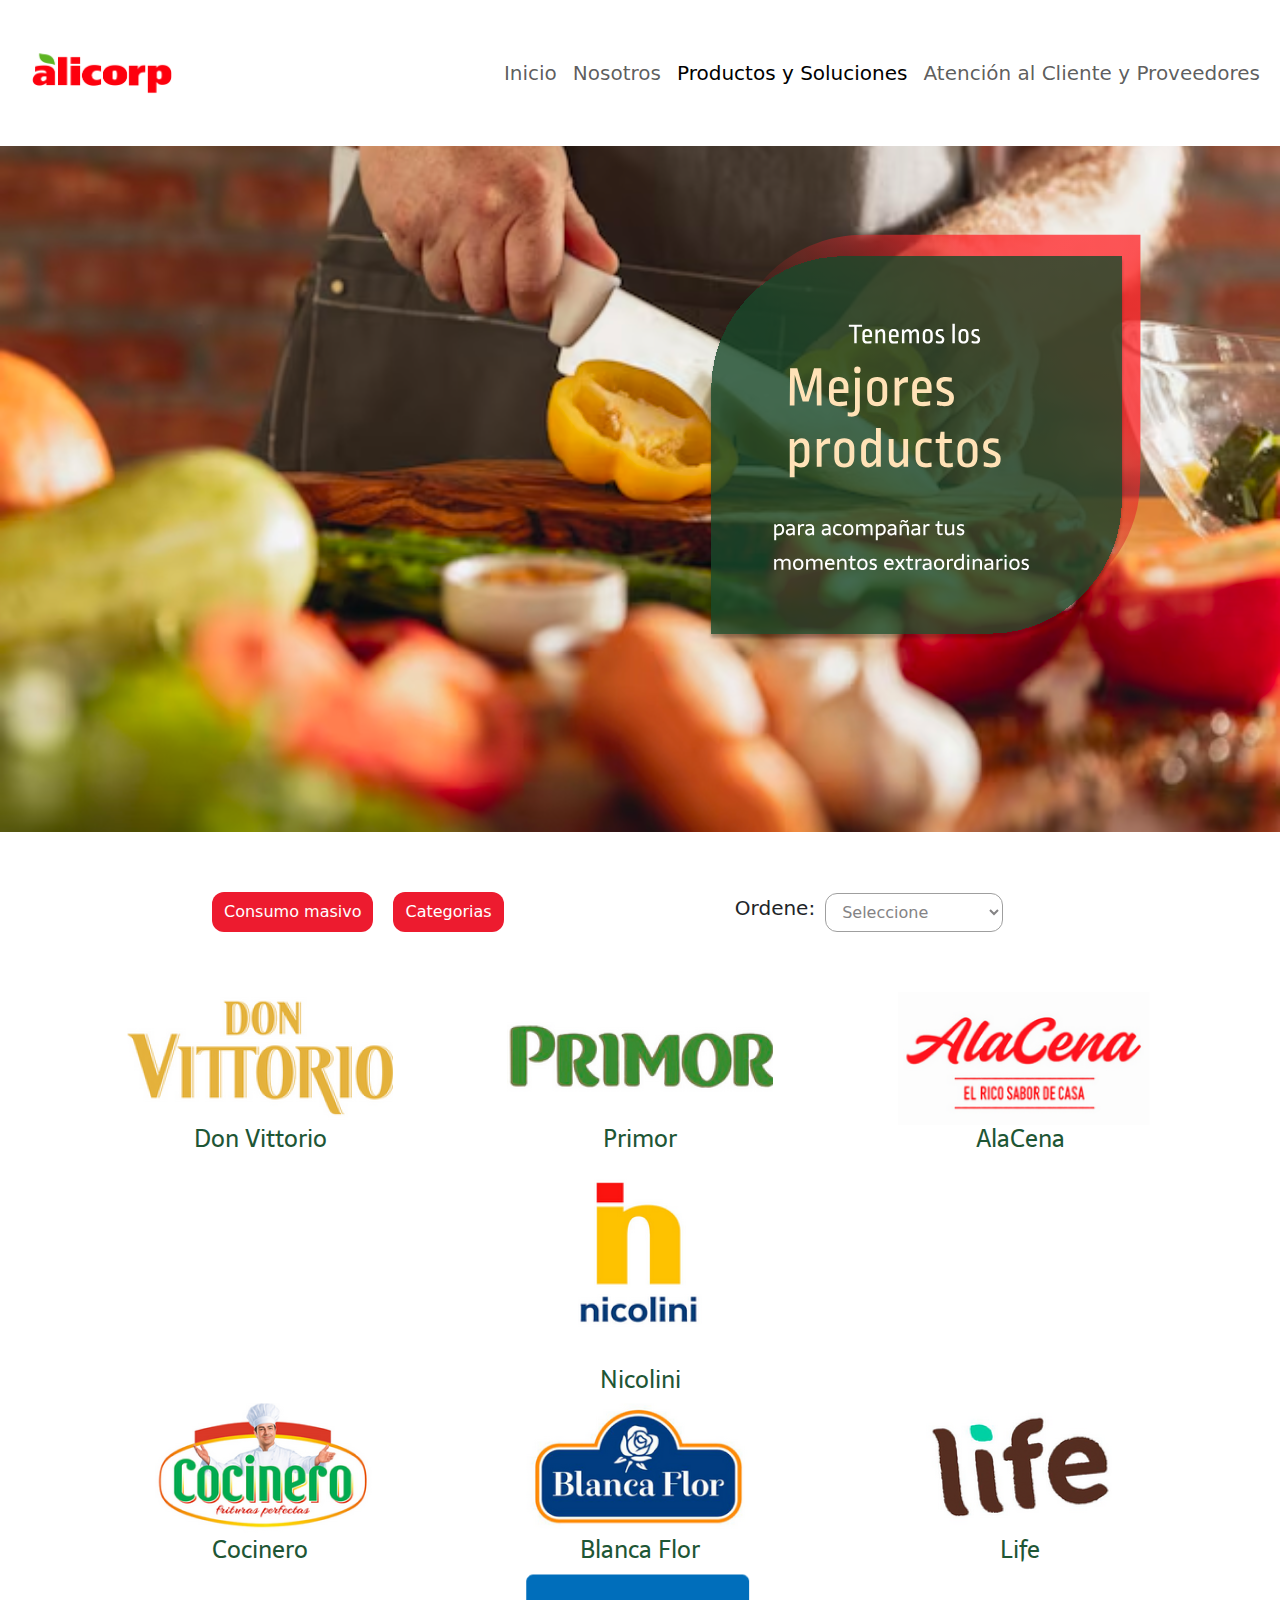
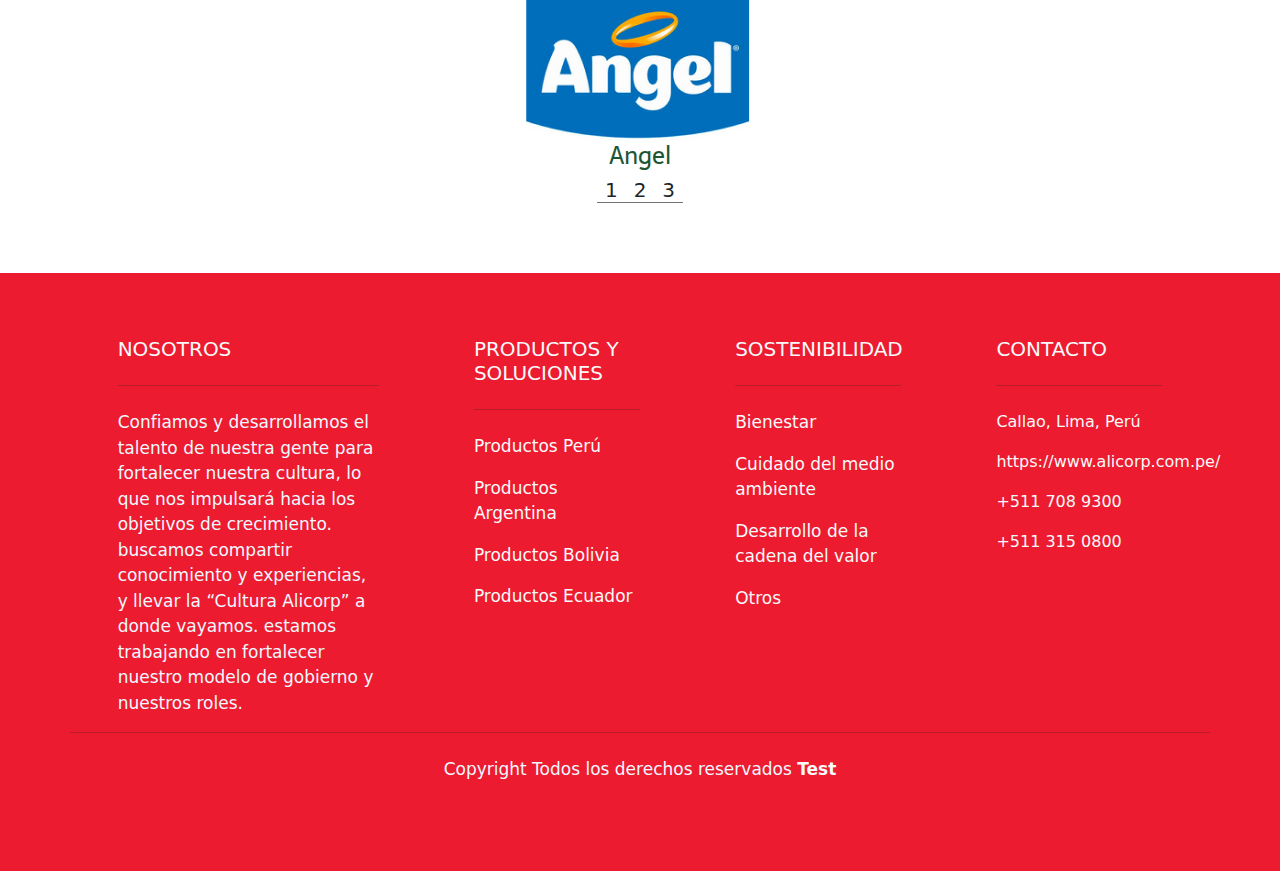
<file: productos.html>
<!DOCTYPE html>
<html lang="es">

<head>
    <meta charset="UTF-8">
    <meta name="viewport" content="width=device-width, initial-scale=1.0">
    <title>Inicio</title>
    <link href="https://cdn.jsdelivr.net/npm/bootstrap@5.3.3/dist/css/bootstrap.min.css" rel="stylesheet"
        integrity="sha384-QWTKZyjpPEjISv5WaRU9OFeRpok6YctnYmDr5pNlyT2bRjXh0JMhjY6hW+ALEwIH" crossorigin="anonymous">
    <link rel="stylesheet" href="css/productos.css">
</head>

<body>
    <!------------------ Barra de navegación --------------------->
<nav class="navbar navbar-expand-md"> 
  <div class="container-fluid">
      <!-- Enlace a la página principal con el logo -->
      <a class="navbar-brand" href="index.html" class="image-logo">
          <img src="image/logoalicorp.png" class="image-logo" alt="Logo" width="180px">
      </a>
  
      <!-- Botón para colapsar el menú en pantallas pequeñas -->
      <button class="navbar-toggler" type="button" data-bs-toggle="collapse" data-bs-target="#menu" aria-controls="navbarSupportedContent" aria-expanded="false" aria-label="Toggle navigation">
          <span class="navbar-toggler-icon"></span>
      </button>
  
      <!-- Menú de navegación colapsable -->
      <div class="collapse navbar-collapse" id="menu">
          <ul class="navbar-nav ms-auto">
              <!-- Elementos de navegación -->
              <li class="nav-item"><a class="nav-link" href="index.html">Inicio</a></li>
              <li class="nav-item"><a class="nav-link" href="nosotros.html">Nosotros</a></li>
              <li class="nav-item"><a class="nav-link active" href="productos.html">Productos y Soluciones</a></li>
              <li class="nav-item"><a class="nav-link" href="atencionalcliente.html">Atención al Cliente y Proveedores</a></li>
          </ul>
      </div>
  </div>
</nav>

<!-- Imagen de banner con ancho al 100% -->
<img width="100%" src="image/BannerProductos.svg" alt="Banner Productos">

<!------------------ Sección de marcas --------------------->
<section>
  <main class="brand-section">
      <!-- Contenedor de botones para filtros de marca -->
      <div class="brand-section__left">
          <button>Consumo masivo</button>
          <button>Categorias</button>
      </div>
      <!-- Contenedor para ordenar los productos -->
      <div class="brand-section__right">
          <div>
              <h5>Ordene:</h5>
              <select name="options" id="">
                  <option value="">Seleccione</option>
                  <option value="">Alfabeticamente</option>
                  <option value="">Más buscado</option>
              </select>
          </div>
      </div>
  </main>
</section>

<!------------------ Sección de marcas con logotipos --------------------->
<section>
  <div class="container text-center">
      <div class="row">
          <!-- Cada columna contiene un logo de marca y su nombre -->
          <div class="col">
              <img src="image/DonVittorio.png" alt="Don Vittorio">
              <h4>Don Vittorio</h4>
          </div>
          <div class="col">
              <img src="image/Primor.png" alt="Primor">
              <h4>Primor</h4>
          </div>
          <div class="col">
              <img src="image/Alacena.png" alt="AlaCena">
              <h4>AlaCena</h4>
          </div>
          <div class="col">
              <img src="image/nicolini.png" alt="Nicolini">
              <h4>Nicolini</h4>
          </div>
      </div>
  </div>
  <div class="container text-center">
      <div class="row">
          <!-- Cada columna contiene otro conjunto de logos de marcas y sus nombres -->
          <div class="col">
              <img src="image/cocinero.png" alt="Cocinero">
              <h4>Cocinero</h4>
          </div>
          <div class="col">
              <img src="image/BlancaFlor.png" alt="Blanca Flor">
              <h4>Blanca Flor</h4>
          </div>
          <div class="col">
              <img src="image/Life.png" alt="Life">
              <h4>Life</h4>
          </div>
          <div class="col">
              <img src="image/Angel.png" alt="Angel">
              <h4>Angel</h4>
          </div>
      </div>
  </div>
</section>

<!------------------ Sección de paginación --------------------->
<section>
  <main class="pagination">
      <!-- Iconos para la paginación y números de página -->
      <i class="bi bi-chevron-left"></i>
      <h5>1</h5>
      <h5>2</h5>
      <h5>3</h5>
      <i class="bi bi-chevron-right"></i>
  </main>
</section>

<!------------------ Footer --------------------->
<footer class="text-dark pt-5 pb-4" style="background-color: #ed1b2f;">
  <div class="container text-center text-md-start">
      <div class="row text-center text-md-start">
          <!-- Sección de información sobre la empresa -->
          <div class="col-md-3 col-lg-3 col-xl-3 mx-auto mt-3">
              <h5 class="text-uppercase mb-4 font-weight-bold text-light">Nosotros</h5>
              <hr class="mb-4">
              <p style="color: #f0f8ff;">
                  Confiamos y desarrollamos el talento de nuestra gente para fortalecer nuestra cultura, lo que nos impulsará hacia los objetivos de crecimiento. buscamos compartir conocimiento y experiencias, y llevar la “Cultura Alicorp” a donde vayamos. estamos trabajando en fortalecer nuestro modelo de gobierno y nuestros roles.
              </p>
          </div>

          <!-- Sección de productos y soluciones -->
          <div class="col-md-2 col-lg-2 col-xl-2 mx-auto mt-3">
              <h5 class="text-uppercase mb-4 font-weight-bold text-light">Productos y Soluciones</h5>
              <hr class="mb-4">
              <p><a href="#" class="text-light">Productos Perú</a></p>
              <p><a href="#" class="text-light">Productos Argentina</a></p>
              <p><a href="#" class="text-light">Productos Bolivia</a></p>
              <p><a href="#" class="text-light">Productos Ecuador</a></p>
          </div>

          <!-- Sección de sostenibilidad -->
          <div class="col-md-2 col-lg-2 col-xl-2 mx-auto mt-3">
              <h5 class="text-uppercase mb-4 font-weight-bold text-light">Sostenibilidad</h5>
              <hr class="mb-4">
              <p><a href="#" class="text-light">Bienestar</a></p>
              <p><a href="#" class="text-light">Cuidado del medio ambiente</a></p>
              <p><a href="#" class="text-light">Desarrollo de la cadena del valor</a></p>
              <p><a href="#" class="text-light">Otros</a></p>
          </div>

          <!-- Sección de contacto -->
          <div class="col-md-2 col-lg-2 col-xl-2 mx-auto mt-3">
              <h5 class="text-uppercase mb-4 font-weight-bold text-light">Contacto</h5>
              <hr class="mb-4">
              <p><li class="fas fa-home me-3 text-light">Callao, Lima, Perú</li></p>
              <p><li class="fas fa-home me-3 text-light">https://www.alicorp.com.pe/</li></p>
              <p><li class="fas fa-home me-3 text-light">+511 708 9300</li></p>
              <p><li class="fas fa-home me-3 text-light">+511 315 0800</li></p>
          </div> 

          <hr class="mb-4">

          <!-- Información de copyright y enlaces a redes sociales -->
          <div class="text-center mb-2">
              <p style="color: #f0f8ff;">
                  Copyright Todos los derechos reservados
                  <a href="#"><strong class="text-light">Test</strong></a>
              </p>
          </div>

          <div class="text-center">
              <ul class="list-unstyled list-inline">
                  <li class="list-inline-item"><a href="#" class="text-dark"><i class="fab fa-facebook"></i></a></li>
                  <li class="list-inline-item"><a href="#" class="text-dark"><i class="fab fa-twitter"></i></a></li>
                  <li class="list-inline-item"><a href="#" class="text-dark"><i class="fab fa-google-plus"></i></a></li>
                  <li class="list-inline-item"><a href="#" class="text-dark"><i class="fab fa-linkedin-in"></i></a></li>
                  <li class="list-inline-item"><a href="#" class="text-dark"><i class="fab fa-youtube"></i></a></li>
              </ul>
          </div>
      </div>
  </div>
</footer>


    <script src="https://cdn.jsdelivr.net/npm/bootstrap@5.3.3/dist/js/bootstrap.bundle.min.js"
        integrity="sha384-YvpcrYf0tY3lHB60NNkmXc5s9fDVZLESaAA55NDzOxhy9GkcIdslK1eN7N6jIeHz"
        crossorigin="anonymous"></script>

</body>

</html>
</file>
<file: css/inicio.css>
@import url('https://fonts.googleapis.com/css2?family=Ropa+Sans:ital@0;1&display=swap');
@import url('https://fonts.googleapis.com/css2?family=Sarala:wght@400;700&display=swap');

/* Reinicio de estilos para todos los elementos */
* {
    margin: 0;
    padding: 0;
    border: 0;
    font-size: 100%;
    font: inherit;
}

/* Estilos para títulos principales y secundarios */
.title1 {
    color: #00580c;
}

.subtitle {
    color: #00580c; 
}

/* Estilos para botones con borde de color rojo */
.btn-outline-danger {
    margin-top: 50px;
}

/* Estilos para el contenedor de cards */
.values1 {
    background-color: #fffbf6;
}

/* Estilos para el contenedor de redes sociales */
.containers-rrss {
    width: 1060px;
    margin: 0 auto;
}

.rr-ss {
    display: flex;
    justify-content: center;
    list-style: none;
}

/* Estilos para las listas dentro de la barra de navegación */
.list {
    padding: 10px;
}

/* Modificaciones del estilo de Bootstrap para la barra de navegación */
.nav-item:hover {
    color: #eb1d1d;
}

.nav-item {
    font-size: 20px;
}

a {
    text-decoration: none;
}

p {
    font-size: 17px;
}

li {
    list-style-type: none;
}

/* Estilos para el banner con botón */
.banner {
    position: relative;
    overflow: hidden;
}

.button-container {
    position: absolute;
    text-align: center;
    width: 80%;
    left: 65%;
    transform: translateX(-50%);
    bottom: 30%;
}

.btn-green {
    position: relative;
    background-color: #026805;
    color: #ffffff;
    padding: 0.8em 3em;
    text-decoration: none;
    border-radius: 5%;
    font-size: 2em;
    display: inline-block;
    transition: background-color 0.3s ease;
    z-index: 1;
}

.btn-green:hover {
    background-color: #054708;
}

.text-box {
    position: absolute;
    bottom: 120%;
    left: 50%;
    transform: translateX(-50%);
    background-color: #db0e0e;
    border-radius: 45px;
    padding: 10% 5%;
    max-width: 90%;
    margin-bottom: 20px;
    z-index: 3;
    box-sizing: border-box;
    opacity: 85%;
}

.button-text {
    color: #ffffff;
    font-size: 3.5em;
    font-weight: bold;
    margin: 0;
}

/* Ajustes responsivos para diferentes tamaños de pantalla */

/* Pantallas de hasta 1024px de ancho */
@media (max-width: 1024px) {
    .button-container {
        width: 90%;
        left: 60%;
        bottom: 20%;
    }

    .btn-green {
        padding: 1.2em 2.5em;
        font-size: 1.8em;
    }

    .text-box {
        padding: 15% 5%;
        max-width: 85%;
        bottom: 110%;
    }

    .button-text {
        font-size: 1.4em;
    }
}

/* Pantallas de hasta 768px de ancho */
@media (max-width: 768px) {
    .button-container {
        width: 95%;
        left: 65%;
        bottom: 15%;
    }

    .btn-green {
        padding: 1em 2em;
        font-size: 1.5em;
    }

    .text-box {
        padding: 3% 2%;
        max-width: 80%;
        bottom: 100%;
    }

    .button-text {
        font-size: 1.2em;
    }
}

/* Pantallas de hasta 480px de ancho */
@media (max-width: 480px) {
    .button-container {
        width: 100%;
        left: 70%;
        bottom: 10%;
    }

    .btn-green {
        padding: 0.8em 1.5em;
        font-size: 1.2em;
    }

    .text-box {
        padding: 12% 1%;
        max-width: 90%;
        bottom: 90%;
    }

    .button-text {
        font-size: 1em;
    }
}
</file>
<file: css/atencion.css>
/* Importar fuentes desde Google Fonts */
@import url('https://fonts.googleapis.com/css2?family=Ropa+Sans:ital@0;1&display=swap');
@import url('https://fonts.googleapis.com/css2?family=Sarala:wght@400;700&display=swap');

/* Limpieza del código para eliminar márgenes, rellenos y bordes predeterminados */
* {
    margin: 0;
    padding: 0;
    border: 0;
    font-size: 100%;
    font: inherit;
}

/* Estilo del banner */
.banner {
    background-image: url("../image/banneraacyp.png");
    background-repeat: no-repeat;
    background-size: cover;
    color: #faebd7;
    padding: 35px;
    height: 350px;
}

/* Estilo del texto en el banner */
.banner-text {
    margin-top: 75px;
    margin-left: 100px;
    font-size: 25px;
}

/* Fuente para el cuerpo del documento */
body {
    font-family: "Sarala", sans-serif;
}

/* Estilo para el título a */
.titlea {
    position: relative;
    top: 10%;
    text-align: center;
    margin-top: 25px;
    text-decoration: underline;
    color: #015201;
    font-weight: 600;
}

/* Estilo para el título b */
.titleb {
    text-align: center;
    margin-top: 25px;
    color: #015201;
    font-weight: 600;
}

/* Estilo del contenedor principal */
.container {
    margin-top: 50px;
}

/* Estilo del texto 1 */
.text1 {
    margin-top: 70px;
}

/* Estilo del texto 2 */
.text2 {
    margin-top: 30px;
}

/* Estilo para el botón de peligro */
.btn-outline-danger {
    margin-top: 20px;
}

/* Estilo del subtítulo 1 */
.subtitle1 {
    margin-top: 40px;
    color: #094703;
}

/* Estilo para el logo de atención */
.logo-atencion {
    margin-top: 50px;
    width: 130px;
}

/* Estilo para el ícono 1 */
.icon1 {
    margin-top: 50px;
}

/* Estilo del subtítulo 2 */
.subtitle2 {
    margin-top: 35px;
}

/* Estilo para los elementos de navegación al pasar el mouse */
.nav-item:hover {
    color: #eb1d1d;
}

/* Estilo para los elementos de navegación */
.nav-item {
    font-size: 20px;
}

/* Estilo general para los enlaces */
a {
    text-decoration: none;
}

/* Estilo para los párrafos */
p {
    font-size: 17px;
}

/* Estilo para los elementos de lista */
li {
    list-style-type: none;
}

/* Estilo para la imagen del logo en pantallas medianas */
@media (min-width: 768px) {
    .logo-img {
        height: 160px;
        margin-left: 1rem;
    }
}

/* Estilo para la imagen del logo en pantallas grandes */
@media (min-width: 992px) {
    .logo-img {
        height: 160px;
        margin-left: 3rem;
    }
}
</file>
<file: css/nosotros.css>
/* Importar fuentes de Google Fonts */
@import url('https://fonts.googleapis.com/css2?family=Ropa+Sans:ital@0;1&display=swap');
@import url('https://fonts.googleapis.com/css2?family=Sarala:wght@400;700&display=swap');

/* Estilo global para el cuerpo de la página */
body {
    font-family: "Sarala", sans-serif;
    margin: 0;
    background-color: #FAF9F5;
}

/* Estilo para el encabezado principal */
.header {
    display: flex;
    height: 110px;
    background-color: #ffffff;
    justify-content: space-between;
    align-items: center;
    padding: 0px;
    width: 70%;
    margin: 0 auto;
    font-weight: 600;
}

/* Sección de información */
.information-section {
    display: flex;
    width: 75%;
    margin: 0 auto;
    padding: 32px 0;
}

/* Estilo para la parte izquierda de la sección de información */
.information-section__left {
    .card {
        width: 20rem;
        height: 20rem;
        border-radius: 3rem 0 3rem 0;
        border: none;
        padding: 1rem 2rem;

        .card-title {
            color: #1E5532;
            font-family: "Ropa Sans", sans-serif;
            font-size: 28px;
            border-bottom: 1px solid #008000;
        }

        .btn {
            padding: 0;
            color: #7ABB34;
        }
    }
}

/* Estilo para la parte derecha de la sección de información */
.information-section__right {
    display: flex;
    flex-direction: column;
    justify-content: center;
    padding: 1.2rem;
}

/* Sección del modelo */
.model-section {
    width: 75%;
    margin: 0 auto;
    padding: 32px 0;
}

/* Estilo para la navegación en la sección del modelo */
.model-section .nav {
    margin: 2.5rem 0;
    
    .nav-item {
        border-bottom: 1px solid #000000;
    }
}

/* Estilo para los enlaces de navegación en la sección del modelo */
.nav-link {
    color: #727272;
}

.nav-link:hover {
    color: #f32d2d;
}

/* Estilo para la sección FODA */
.foda {
    background-color: #ffffff;
}

/* Estilo para la sección FODA (modificación en clase bootstrap) */
.foda-section {
    width: 85%;
    margin: 0 auto;
    padding: 32px 0;
    color: #1e5532;
    display: flex;
    justify-content: center;

    p {
        padding-right: 20px;
    }

    .foda-parts {
        display: flex;
        margin: 0 30px;
        padding: 0 30px;
        width: 50%;

        .first-part {
            width: 50%;
            border-right: 1px solid #7abb34;
        }

        .second-part {
            width: 50%;
            margin-left: 35px;
        }
    }
}

/* Estilo para la sección internacional */
.international {
    width: 75%;
    margin: 0 auto;
    margin-top: 70px;
    padding-top: 30px;
    padding-bottom: 50px;
    justify-content: center;
    text-align: center;
}

/* Estilo para el pie de página */
.footer {
    width: 75%;
    margin: 0 auto;
    display: flex;
    padding: 2rem 0;
    height: 500px;
    padding-bottom: 40px;

    .footer__column {
        width: 20%;

        &.first {
            display: flex;
            flex-direction: column;
            align-items: center;
        }

        &.third, &.fourth, &.fifth {
            display: flex;
            flex-direction: column;
            justify-content: space-between;
        }

        &.fourth {
            height: 370px;
            display: flex;
            flex-direction: column;
            justify-content: space-between;
        }

        a {
            font-size: 10px;
        }

        a, img {
            display: block;
        }

        a, h3, h4, h5 {
            color: #ffffff;
        }

        h5 {
            font-size: 15px;
        }
    }
}

/* Clase utilitaria para ancho del 90% */
.w-90 {
    width: 90% !important;
}

/* Estilo para encabezados h1 */
h1 {
    font-family: "Ropa Sans", sans-serif;
    font-size: 50px;
    color: #1E5532;
}

/* Estilo para encabezados h5 */
h5 {
    font-family: "Ropa Sans", sans-serif;
    color: #1E5532;
}

/* Estilo para párrafos */
p {
    color: #727272;
    font-size: 17px;
}

/* Estilo para listas */
li {
    list-style-type: none;
}

/* Estilo para elementos select */
select {
    color: #ffffff;
    padding: 0px 10px;
    font-size: 16px;
    border: 1px solid #ffffff;
    background-color: #ED1B2F;
    border-radius: 10px;
}

select:hover {
    color: #ffffff;
    padding: 0px 10px;
    font-size: 16px;
    border: 1px solid #ffffff;
    background-color: #ED1B2F;
    border-radius: 10px;
}

/* Estilo para ítems de navegación en hover */
.nav-item :hover {
    color: #eb1d1d;
}

/* Estilo para ítems de navegación */
.nav-item {
    font-size: 20px;
}

/* Estilo para enlaces */
a {
    text-decoration: none;
}

/* Estilo para párrafos */
p {
    font-size: 17px;
}

/* Estilo para listas */
li {
    list-style-type: none;
}

/* Estilos para diferentes resoluciones de pantalla */

/* Para pantallas con ancho máximo de 768px */
@media (max-width: 768px) {
    .information-section {
        display: flex;
        width: 80%;
    }

    .model-section {
        width: 90%;
    }
    
    .international {
        width: 80%;
        margin: 0 auto;

        img {
            width: 80%;
        }
    }
}

/* Para pantallas con ancho máximo de 768px (segunda consulta) */
@media (max-width: 768px) {
    .foda-section {
        text-align: center;
        width: 80%;
        display: block;

        .img-section {
            margin: 0 auto;
        }

        .foda-parts {
            margin: 15px auto;
            width: 100%;

            .first-part {
                width: 50%;
                border-right: 1px solid #7abb34;
            }

            .second-part {
                width: 50%;
                margin-left: 35px;
            }
        }
    }
}

/* Para pantallas con ancho máximo de 480px */
@media (max-width: 480px) {
    body {
        h1 {
            font-size: 28px;
        }
    }

    .information-section {
        width: 80%;
        display: block;
    }

    .model-section {
        width: 80%;
        display: inline;
    }

    .foda-section {
        display: block;

        img {
            width: 90%;
        }

        .foda-parts {
            display: block;

            .first-part {
                width: 100%;
                border-right: none;
                border-bottom: 1px solid #727272;
            }

            .second-part {
                width: 100%;
                padding-right: 70px;
                margin-top: 25px;
            }
        }
    }

    .international {
        width: 90%;
        justify-content: center;
        
        p {
            padding: 0;
        }

        img {
            width: 80%;
        }
    }
}
</file>
<file: css/productos.css>
/* Importar fuentes desde Google Fonts */
@import url('https://fonts.googleapis.com/css2?family=Ropa+Sans:ital@0;1&display=swap');
@import url('https://fonts.googleapis.com/css2?family=Sarala:wght@400;700&display=swap');

/* Limpieza del código para eliminar márgenes, rellenos y bordes predeterminados */
* {
    margin: 0;
    padding: 0;
    border: 0;
    font-size: 100%;
    font: inherit;
}

/* Estilo para el contenedor del header, donde se encuentra el logo y la navegación */
.header {
    display: flex;
    height: 110px;
    background-color: #ffffff;
    justify-content: space-between;
    align-items: center;
    padding: 0px;
    width: 70%;
    margin: 0 auto;
    font-weight: 600;
}

/* Estilo para la sección de logos de marcas */
.logos {
    width: 70%;
    padding: 20px;
    margin: 0 auto;
    display: grid;
    grid-template-columns: 1fr 1fr 1fr 1fr;
    grid-gap: 50px;
}

.container-logo {
    text-align: center;
}

.container-logo img {
    width: 100%;
    height: 100px;
    vertical-align: middle;
    object-fit: contain;
}

/* Estilo para la sección de marcas en el contenido principal */
.brand-section {
    display: flex;
    width: 70%;
    margin: 0 auto;
    height: 10rem;
    align-items: center;
}

.brand-section__left {
    display: flex;
    width: 50%;
    margin-left: 20px;
}

.brand-section__left button {
    margin-right: 20px;
}

.brand-section__right {
    display: flex;
    width: 50%;
    justify-content: center;
}

.brand-section__right > div {
    display: flex;
    align-items: center;
}

.brand-section__right select {
    border-radius: 12px;
    border: 1px solid #9f9f9f;
    margin-left: 10px;
    color: #848385;
    padding: 8px 12px;
    font-size: 16px;
    background: #ffffff;
}

/* Estilo para los botones */
button {
    border: 0;
    border-radius: 12px;
    background: #ED1B2F;
    color: #ffffff;
    padding: 8px 12px;
}

button:hover {
    background: #f55b5b;
}

/* Estilo para los títulos h4 */
h4 {
    font-family: "Sarala", sans-serif;
    color: #1e5635;
    text-align: center;
}

/* Estilo para la paginación */
.pagination {
    display: flex;
    justify-content: center;
    border-bottom: 1px solid #747272;
    width: fit-content;
    margin: 0 auto;
    margin-bottom: 70px;
}

.pagination i {
    font-size: 20px;
    color: #747272;
}

.pagination h5 {
    margin: 0 8px;
}

/* Estilo para los elementos de navegación en el header */
.nav-item:hover {
    color: #eb1d1d;
}

.nav-item {
    font-size: 20px;
}

/* Estilo adicional para enlaces y párrafos */
a {
    text-decoration: none;
}

p {
    font-size: 17px;
}

li {
    list-style-type: none;
}

/* Estilo para pantallas pequeñas (menos de 480px de ancho) */
@media (max-width: 480px) {
    .brand-section {
        display: block;
        margin: auto;
        padding: 30px 0;
    }

    .brand-section__right {
        margin: auto;
        margin-top: 25px;
    }
}
</file>
